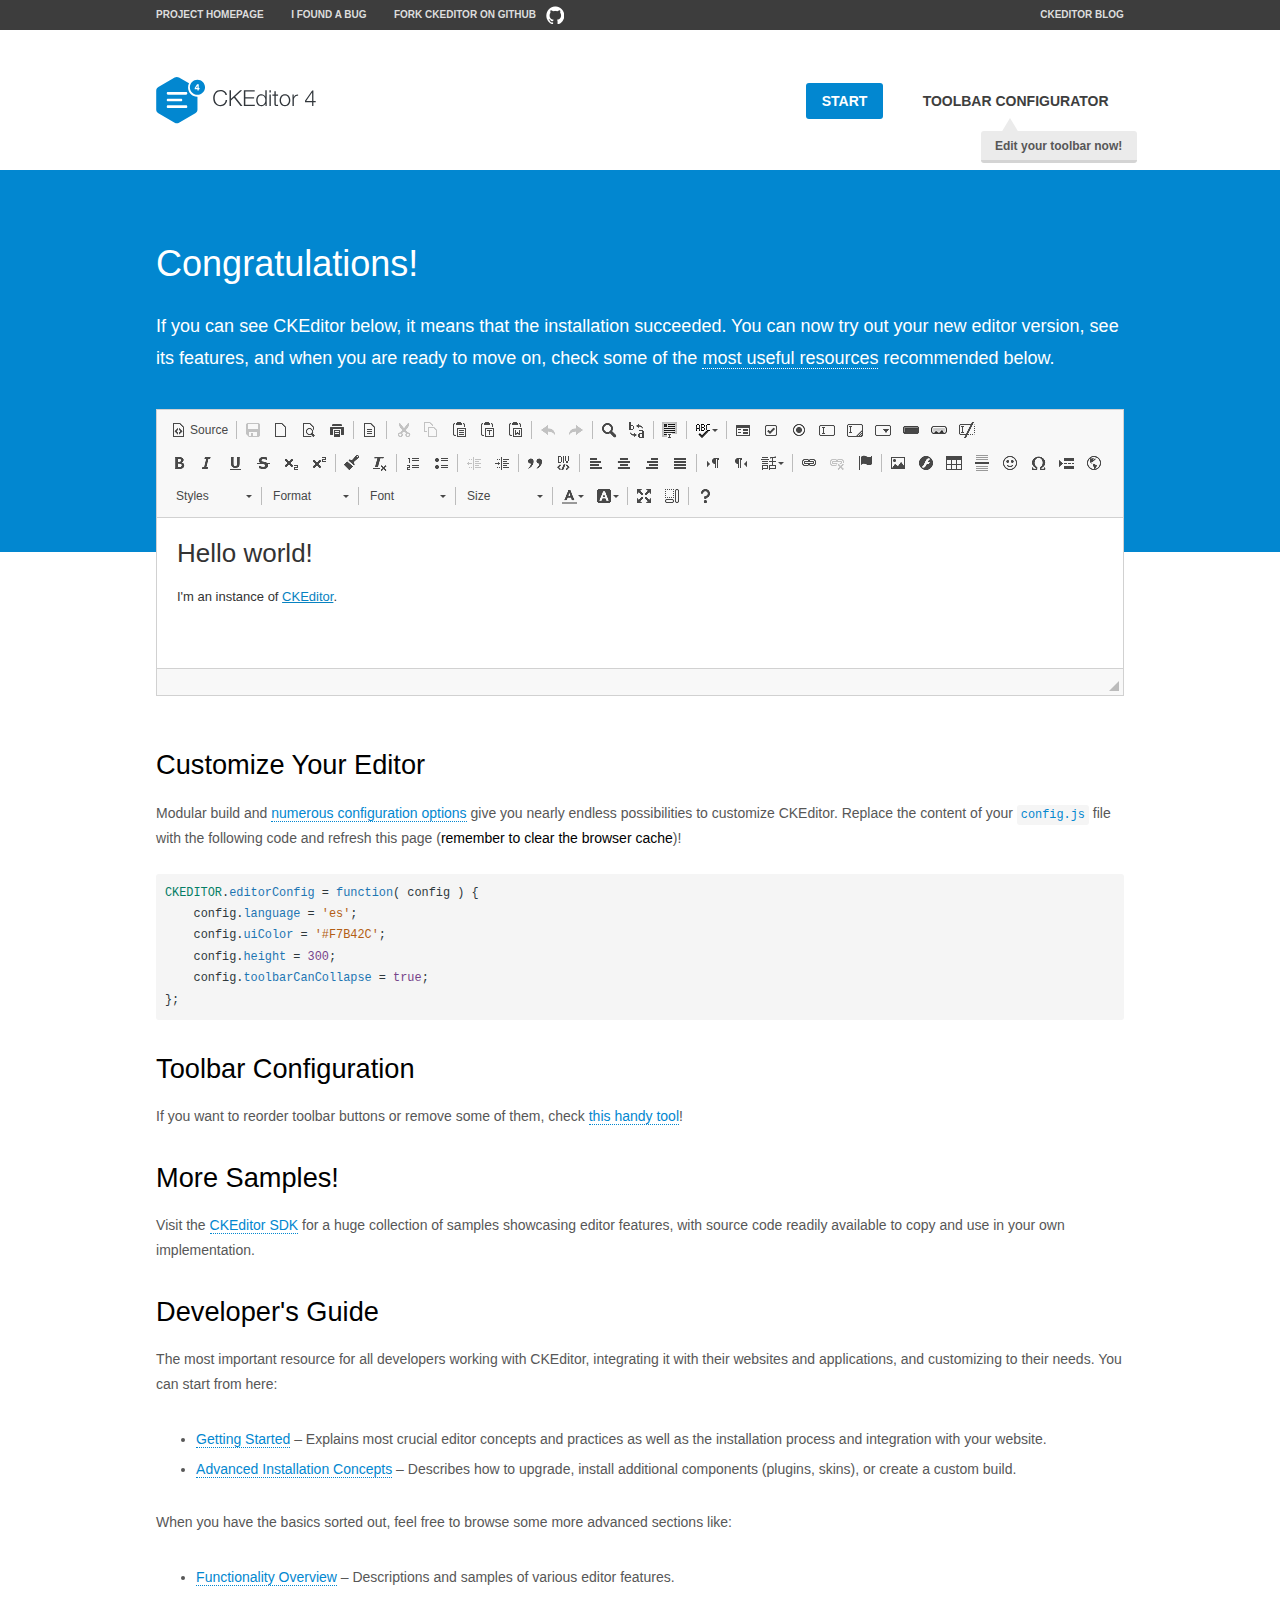
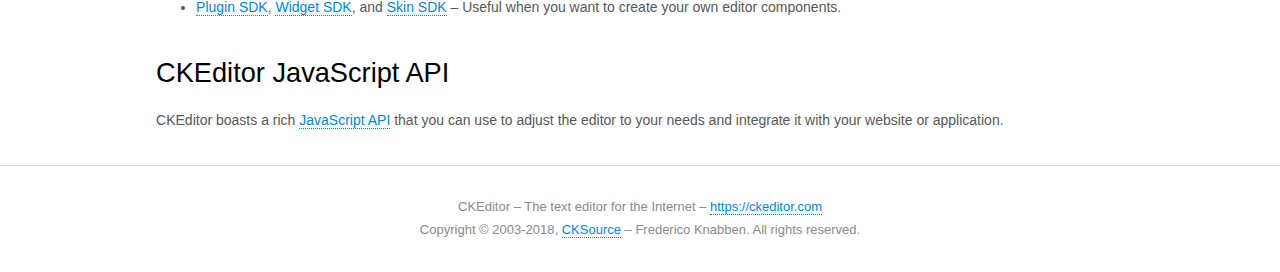
<file: laravel55/public/ckeditor/samples/index.html>
<!DOCTYPE html>
<!--
Copyright (c) 2003-2018, CKSource - Frederico Knabben. All rights reserved.
For licensing, see LICENSE.md or https://ckeditor.com/legal/ckeditor-oss-license
-->
<html>
<head>
	<meta charset="utf-8">
	<title>CKEditor Sample</title>
	<script src="../ckeditor.js"></script>
	<script src="js/sample.js"></script>
	<link rel="stylesheet" href="css/samples.css">
	<link rel="stylesheet" href="toolbarconfigurator/lib/codemirror/neo.css">
</head>
<body id="main">

<nav class="navigation-a">
	<div class="grid-container">
		<ul class="navigation-a-left grid-width-70">
			<li><a href="https://ckeditor.com/ckeditor-4/">Project Homepage</a></li>
			<li><a href="https://github.com/ckeditor/ckeditor-dev/issues">I found a bug</a></li>
			<li><a href="http://github.com/ckeditor/ckeditor-dev" class="icon-pos-right icon-navigation-a-github">Fork CKEditor on GitHub</a></li>
		</ul>
		<ul class="navigation-a-right grid-width-30">
			<li><a href="https://ckeditor.com/blog/">CKEditor Blog</a></li>
		</ul>
	</div>
</nav>

<header class="header-a">
	<div class="grid-container">
		<h1 class="header-a-logo grid-width-30">
			<a href="index.html"><img src="img/logo.svg" onerror="this.src='img/logo.png'; this.onerror=null;" alt="CKEditor Sample"></a>
		</h1>

		<nav class="navigation-b grid-width-70">
			<ul>
				<li><a href="index.html" class="button-a button-a-background">Start</a></li>
				<li><a href="toolbarconfigurator/index.html" class="button-a">Toolbar configurator <span class="balloon-a balloon-a-nw">Edit your toolbar now!</span></a></li>
			</ul>
		</nav>
	</div>
</header>

<main>
	<div class="adjoined-top">
		<div class="grid-container">
			<div class="content grid-width-100">
				<h1>Congratulations!</h1>
				<p>
					If you can see CKEditor below, it means that the installation succeeded.
					You can now try out your new editor version, see its features, and when you are ready to move on, check some of the <a href="#sample-customize">most useful resources</a> recommended below.
				</p>
			</div>
		</div>
	</div>
	<div class="adjoined-bottom">
		<div class="grid-container">
			<div class="grid-width-100">
				<div id="editor">
					<h1>Hello world!</h1>
					<p>I'm an instance of <a href="https://ckeditor.com">CKEditor</a>.</p>
				</div>
			</div>
		</div>
	</div>

	<div class="grid-container">
		<div class="content grid-width-100">
			<section id="sample-customize">
				<h2>Customize Your Editor</h2>
				<p>Modular build and <a href="https://docs.ckeditor.com/ckeditor4/docs/#!/guide/dev_configuration">numerous configuration options</a> give you nearly endless possibilities to customize CKEditor. Replace the content of your <code><a href="../config.js">config.js</a></code> file with the following code and refresh this page (<strong>remember to clear the browser cache</strong>)!</p>
		<pre class="cm-s-neo CodeMirror"><code><span style="padding-right: 0.1px;"><span class="cm-variable">CKEDITOR</span>.<span class="cm-property">editorConfig</span> <span class="cm-operator">=</span> <span class="cm-keyword">function</span>( <span class="cm-def">config</span> ) {</span>
<span style="padding-right: 0.1px;"><span class="cm-tab">	</span><span class="cm-variable-2">config</span>.<span class="cm-property">language</span> <span class="cm-operator">=</span> <span class="cm-string">'es'</span>;</span>
<span style="padding-right: 0.1px;"><span class="cm-tab">	</span><span class="cm-variable-2">config</span>.<span class="cm-property">uiColor</span> <span class="cm-operator">=</span> <span class="cm-string">'#F7B42C'</span>;</span>
<span style="padding-right: 0.1px;"><span class="cm-tab">	</span><span class="cm-variable-2">config</span>.<span class="cm-property">height</span> <span class="cm-operator">=</span> <span class="cm-number">300</span>;</span>
<span style="padding-right: 0.1px;"><span class="cm-tab">	</span><span class="cm-variable-2">config</span>.<span class="cm-property">toolbarCanCollapse</span> <span class="cm-operator">=</span> <span class="cm-atom">true</span>;</span>
<span style="padding-right: 0.1px;">};</span></code></pre>
			</section>

			<section>
				<h2>Toolbar Configuration</h2>
				<p>If you want to reorder toolbar buttons or remove some of them, check <a href="toolbarconfigurator/index.html">this handy tool</a>!</p>
			</section>

			<section>
				<h2>More Samples!</h2>
				<p>Visit the <a href="https://sdk.ckeditor.com">CKEditor SDK</a> for a huge collection of samples showcasing editor features, with source code readily available to copy and use in your own implementation.</p>
			</section>

			<section>
				<h2>Developer's Guide</h2>
				<p>The most important resource for all developers working with CKEditor, integrating it with their websites and applications, and customizing to their needs. You can start from here:</p>
				<ul>
					<li><a href="https://docs.ckeditor.com/ckeditor4/docs/#!/guide/dev_installation">Getting Started</a> &ndash; Explains most crucial editor concepts and practices as well as the installation process and integration with your website.</li>
					<li><a href="https://docs.ckeditor.com/ckeditor4/docs/#!/guide/dev_advanced_installation">Advanced Installation Concepts</a> &ndash; Describes how to upgrade, install additional components (plugins, skins), or create a custom build.</li>
				</ul>
					<p>When you have the basics sorted out, feel free to browse some more advanced sections like:</p>
				<ul>
					<li><a href="https://docs.ckeditor.com/ckeditor4/docs/#!/guide/dev_features">Functionality Overview</a> &ndash; Descriptions and samples of various editor features.</li>
					<li><a href="https://docs.ckeditor.com/ckeditor4/docs/#!/guide/plugin_sdk_intro">Plugin SDK</a>, <a href="https://docs.ckeditor.com/ckeditor4/docs/#!/guide/widget_sdk_intro">Widget SDK</a>, and <a href="https://docs.ckeditor.com/ckeditor4/docs/#!/guide/skin_sdk_intro">Skin SDK</a> &ndash; Useful when you want to create your own editor components.</li>
				</ul>
			</section>

			<section>
				<h2>CKEditor JavaScript API</h2>
				<p>CKEditor boasts a rich <a href="https://docs.ckeditor.com/ckeditor4/docs/#!/api">JavaScript API</a> that you can use to adjust the editor to your needs and integrate it with your website or application.</p>
			</section>
		</div>
	</div>
</main>

<footer class="footer-a grid-container">
	<div class="grid-container">
		<p class="grid-width-100">
			CKEditor &ndash; The text editor for the Internet &ndash; <a class="samples" href="https://ckeditor.com/">https://ckeditor.com</a>
		</p>
		<p class="grid-width-100" id="copy">
			Copyright &copy; 2003-2018, <a class="samples" href="https://cksource.com/">CKSource</a> &ndash; Frederico Knabben. All rights reserved.
		</p>
	</div>
</footer>
<script>
	initSample();
</script>

</body>
</html>
</file>
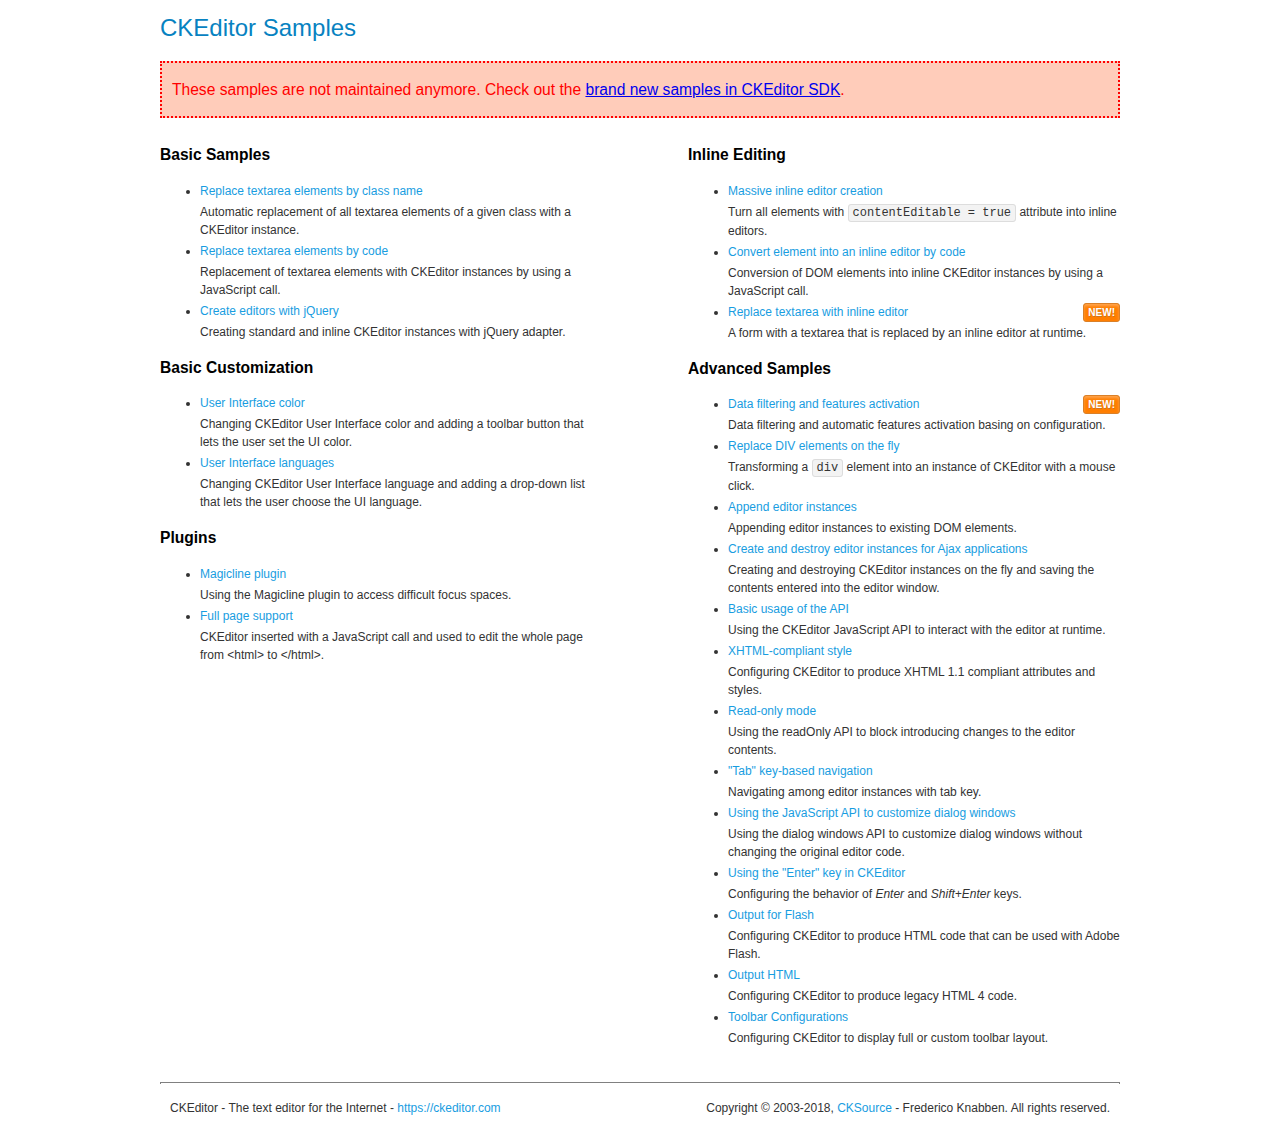
<file: laravel55/public/ckeditor/samples/old/index.html>
<!DOCTYPE html>
<!--
Copyright (c) 2003-2018, CKSource - Frederico Knabben. All rights reserved.
For licensing, see LICENSE.md or https://ckeditor.com/legal/ckeditor-oss-license
-->
<html>
<head>
	<meta charset="utf-8">
	<title>CKEditor Samples</title>
	<link rel="stylesheet" href="sample.css">
</head>
<body>
	<h1 class="samples">
		CKEditor Samples
	</h1>
	<div class="warning deprecated">
		These samples are not maintained anymore. Check out the <a href="https://sdk.ckeditor.com/">brand new samples in CKEditor SDK</a>.
	</div>
	<div class="twoColumns">
		<div class="twoColumnsLeft">
			<h2 class="samples">
				Basic Samples
			</h2>
			<dl class="samples">
				<dt><a class="samples" href="replacebyclass.html">Replace textarea elements by class name</a></dt>
				<dd>Automatic replacement of all textarea elements of a given class with a CKEditor instance.</dd>

				<dt><a class="samples" href="replacebycode.html">Replace textarea elements by code</a></dt>
				<dd>Replacement of textarea elements with CKEditor instances by using a JavaScript call.</dd>

				<dt><a class="samples" href="jquery.html">Create editors with jQuery</a></dt>
				<dd>Creating standard and inline CKEditor instances with jQuery adapter.</dd>
			</dl>

			<h2 class="samples">
				Basic Customization
			</h2>
			<dl class="samples">
				<dt><a class="samples" href="uicolor.html">User Interface color</a></dt>
				<dd>Changing CKEditor User Interface color and adding a toolbar button that lets the user set the UI color.</dd>

				<dt><a class="samples" href="uilanguages.html">User Interface languages</a></dt>
				<dd>Changing CKEditor User Interface language and adding a drop-down list that lets the user choose the UI language.</dd>
			</dl>


			<h2 class="samples">Plugins</h2>
<dl class="samples">
<dt><a class="samples" href="magicline/magicline.html">Magicline plugin</a></dt>
<dd>Using the Magicline plugin to access difficult focus spaces.</dd>

<dt><a class="samples" href="wysiwygarea/fullpage.html">Full page support</a></dt>
<dd>CKEditor inserted with a JavaScript call and used to edit the whole page from &lt;html&gt; to &lt;/html&gt;.</dd>
</dl>
		</div>
		<div class="twoColumnsRight">
			<h2 class="samples">
				Inline Editing
			</h2>
			<dl class="samples">
				<dt><a class="samples" href="inlineall.html">Massive inline editor creation</a></dt>
				<dd>Turn all elements with <code>contentEditable = true</code> attribute into inline editors.</dd>

				<dt><a class="samples" href="inlinebycode.html">Convert element into an inline editor by code</a></dt>
				<dd>Conversion of DOM elements into inline CKEditor instances by using a JavaScript call.</dd>

				<dt><a class="samples" href="inlinetextarea.html">Replace textarea with inline editor</a> <span class="new">New!</span></dt>
				<dd>A form with a textarea that is replaced by an inline editor at runtime.</dd>

				
			</dl>

			<h2 class="samples">
				Advanced Samples
			</h2>
			<dl class="samples">
				<dt><a class="samples" href="datafiltering.html">Data filtering and features activation</a> <span class="new">New!</span></dt>
				<dd>Data filtering and automatic features activation basing on configuration.</dd>

				<dt><a class="samples" href="divreplace.html">Replace DIV elements on the fly</a></dt>
				<dd>Transforming a <code>div</code> element into an instance of CKEditor with a mouse click.</dd>

				<dt><a class="samples" href="appendto.html">Append editor instances</a></dt>
				<dd>Appending editor instances to existing DOM elements.</dd>

				<dt><a class="samples" href="ajax.html">Create and destroy editor instances for Ajax applications</a></dt>
				<dd>Creating and destroying CKEditor instances on the fly and saving the contents entered into the editor window.</dd>

				<dt><a class="samples" href="api.html">Basic usage of the API</a></dt>
				<dd>Using the CKEditor JavaScript API to interact with the editor at runtime.</dd>

				<dt><a class="samples" href="xhtmlstyle.html">XHTML-compliant style</a></dt>
				<dd>Configuring CKEditor to produce XHTML 1.1 compliant attributes and styles.</dd>

				<dt><a class="samples" href="readonly.html">Read-only mode</a></dt>
				<dd>Using the readOnly API to block introducing changes to the editor contents.</dd>

				<dt><a class="samples" href="tabindex.html">"Tab" key-based navigation</a></dt>
				<dd>Navigating among editor instances with tab key.</dd>


				
<dt><a class="samples" href="dialog/dialog.html">Using the JavaScript API to customize dialog windows</a></dt>
<dd>Using the dialog windows API to customize dialog windows without changing the original editor code.</dd>

<dt><a class="samples" href="enterkey/enterkey.html">Using the &quot;Enter&quot; key in CKEditor</a></dt>
<dd>Configuring the behavior of <em>Enter</em> and <em>Shift+Enter</em> keys.</dd>

<dt><a class="samples" href="htmlwriter/outputforflash.html">Output for Flash</a></dt>
<dd>Configuring CKEditor to produce HTML code that can be used with Adobe Flash.</dd>

<dt><a class="samples" href="htmlwriter/outputhtml.html">Output HTML</a></dt>
<dd>Configuring CKEditor to produce legacy HTML 4 code.</dd>

<dt><a class="samples" href="toolbar/toolbar.html">Toolbar Configurations</a></dt>
<dd>Configuring CKEditor to display full or custom toolbar layout.</dd>

			</dl>
		</div>
	</div>
	<div id="footer">
		<hr>
		<p>
			CKEditor - The text editor for the Internet - <a class="samples" href="https://ckeditor.com/">https://ckeditor.com</a>
		</p>
		<p id="copy">
			Copyright &copy; 2003-2018, <a class="samples" href="https://cksource.com/">CKSource</a> - Frederico Knabben. All rights reserved.
		</p>
	</div>
</body>
</html>
</file>
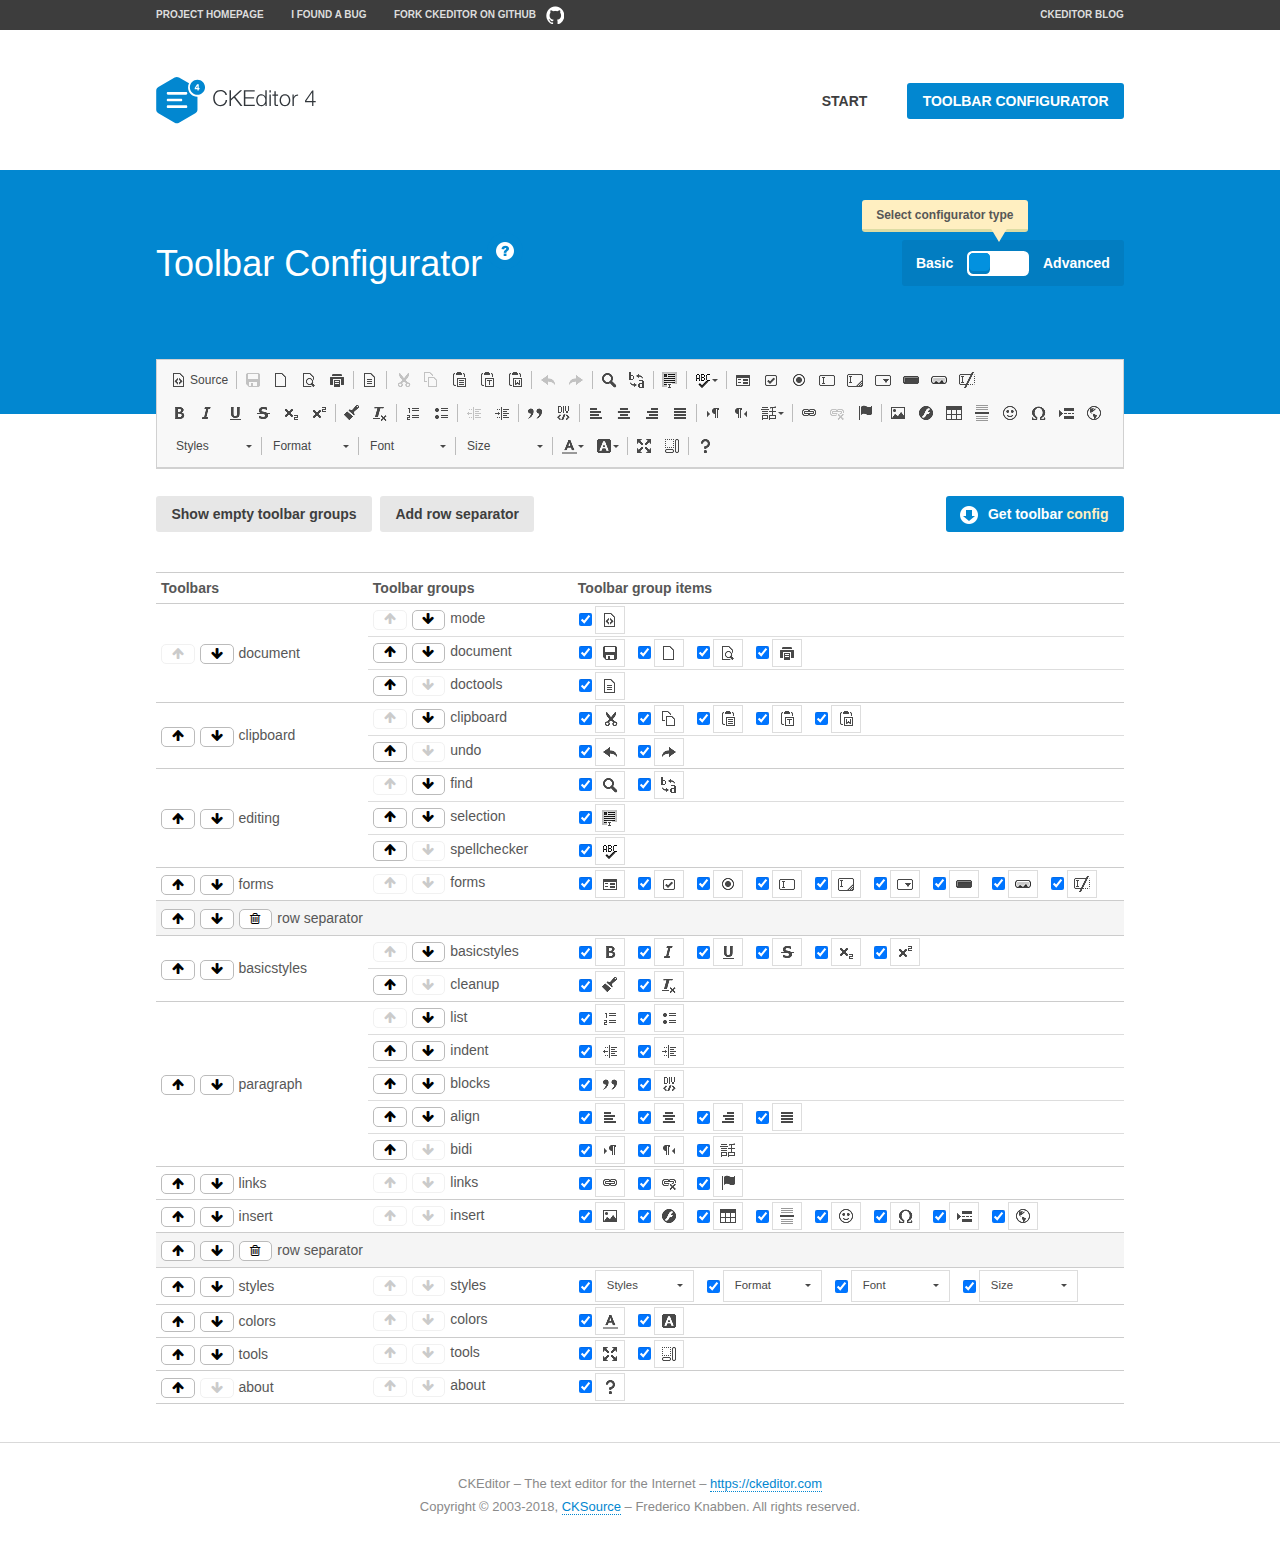
<file: laravel55/public/ckeditor/samples/toolbarconfigurator/index.html>
<!DOCTYPE html>
<!--
Copyright (c) 2003-2018, CKSource - Frederico Knabben. All rights reserved.
For licensing, see LICENSE.md or https://ckeditor.com/legal/ckeditor-oss-license
-->
<!--[if IE 8]><html class="ie8"><![endif]-->
<!--[if gt IE 8]><html><![endif]-->
<!--[if !IE]><!--><html><!--<![endif]-->
<head>
	<meta charset="utf-8">
	<title>Toolbar Configurator</title>
	<script src="../../ckeditor.js"></script>
	<script>
		if ( CKEDITOR.env.ie && CKEDITOR.env.version < 9 )
			CKEDITOR.tools.enableHtml5Elements( document );
	</script>
	<link rel="stylesheet" href="lib/codemirror/codemirror.css">
	<link rel="stylesheet" href="lib/codemirror/show-hint.css">
	<link rel="stylesheet" href="lib/codemirror/neo.css">
	<link rel="stylesheet" href="css/fontello.css">
	<link rel="stylesheet" href="../css/samples.css">
</head>
<body id="toolbar">

<nav class="navigation-a">
	<div class="grid-container">
		<ul class="navigation-a-left grid-width-70">
			<li><a href="https://ckeditor.com/ckeditor-4/">Project Homepage</a></li>
			<li><a href="https://github.com/ckeditor/ckeditor-dev/issues">I found a bug</a></li>
			<li><a href="http://github.com/ckeditor/ckeditor-dev" class="icon-pos-right icon-navigation-a-github">Fork CKEditor on GitHub</a></li>
		</ul>
		<ul class="navigation-a-right grid-width-30">
			<li><a href="https://ckeditor.com/blog/">CKEditor Blog</a></li>
		</ul>
	</div>
</nav>

<header class="header-a">
	<div class="grid-container">
		<h1 class="header-a-logo grid-width-30">
			<a href="../index.html"><img src="../img/logo.svg" onerror="this.src='../img/logo.png'; this.onerror=null;" alt="CKEditor Logo"></a>
		</h1>
		<nav class="navigation-b grid-width-70">
			<ul>
				<li><a href="../index.html"  class="button-a">Start</a></li>
				<li><a href="index.html"  class="button-a button-a-background">Toolbar configurator</a></li>
			</ul>
		</nav>
	</div>
</header>

<main>
	<div class="adjoined-top">
		<div class="grid-container">
			<div class="content grid-width-100">
				<div class="grid-container-nested">
					<h1 class="grid-width-60">
						Toolbar Configurator
						<a href="#help-content" type="button" title="Configurator help" id="help" class="button-a button-a-background button-a-no-text icon-pos-left icon-question-mark">Help</a>
					</h1>

					<div class="grid-width-40 grid-switch-magic">
						<div class="switch">
							<span class="balloon-a balloon-a-se">Select configurator type</span>
							<input type="radio" name="radio" data-num="1" id="radio-basic" />
							<input type="radio" name="radio" data-num="2" id="radio-advanced" />
							<label data-for="1" for="radio-basic">Basic</label>
							<span class="switch-inner">
								<span class="handler"></span>
							</span>
							<label data-for="2" for="radio-advanced">Advanced</label>
						</div>
					</div>
				</div>
			</div>
		</div>
	</div>
	<div class="adjoined-bottom">
		<div class="grid-container">
			<div class="grid-width-100">
				<div class="editors-container">
					<div id="editor-basic"></div>
					<div id="editor-advanced"></div>
				</div>
			</div>
		</div>
	</div>

	<div class="grid-container configurator">
		<div class="content grid-width-100">
			<div class="configurator">
				<div>
					<div id="toolbarModifierWrapper"></div>
				</div>
			</div>
		</div>
	</div>

	<div id="help-content">
		<div class="grid-container">
			<div class="grid-width-100">
				<h2>What Am I Doing Here?</h2>

				<div class="grid-container grid-container-nested">
					<div class="basic">
						<div class="grid-width-50">
							<p>Arrange <a href="https://docs.ckeditor.com/ckeditor4/docs/#!/api/CKEDITOR.config-cfg-toolbarGroups">toolbar groups</a>, toggle <a href="https://docs.ckeditor.com/ckeditor4/docs/#!/api/CKEDITOR.config-cfg-removeButtons">button visibility</a> according to your needs and get your toolbar configuration.</p>
							<p>You can replace the content of the <a href="../../config.js"><code>config.js</code></a> file with the generated configuration. If you already set some configuration options you will need to merge both configurations.</p>
						</div>
						<div class="grid-width-50">
							<p>Read more about different ways of <a href="https://docs.ckeditor.com/ckeditor4/docs/#!/guide/dev_configuration">setting configuration</a> and do not forget about <strong>clearing browser cache</strong>.</p>
							<p>Arranging toolbar groups is the recommended way of configuring the toolbar, but if you need more freedom you can use the <a href="#advanced">advanced configurator</a>.</p>
						</div>
					</div>
					<div class="advanced" style="display: none;">
						<div class="grid-width-50">
							<p>With this code editor you can edit your <a href="https://docs.ckeditor.com/ckeditor4/docs/#!/api/CKEDITOR.config-cfg-toolbar">toolbar configuration</a> live.</p>
							<p>You can replace the content of the <a href="../../config.js"><code>config.js</code></a> file with the generated configuration. If you already set some configuration options you will need to merge both configurations.</p>
						</div>
						<div class="grid-width-50">
							<p>Read more about different ways of <a href="https://docs.ckeditor.com/ckeditor4/docs/#!/guide/dev_configuration">setting configuration</a> and do not forget about <strong>clearing browser cache</strong>.</p>
						</div>
					</div>
				</div>

				<p class="grid-container grid-container-nested">
					<button type="button" class="help-content-close grid-width-100 button-a button-a-background">Got it. Let's play!</button>
				</p>
			</div>
		</div>
	</div>
</main>

<footer class="footer-a grid-container">
	<p class="grid-width-100">
		CKEditor &ndash; The text editor for the Internet &ndash; <a class="samples" href="https://ckeditor.com/">https://ckeditor.com</a>
	</p>
	<p class="grid-width-100" id="copy">
		Copyright &copy; 2003-2018, <a class="samples" href="https://cksource.com/">CKSource</a> &ndash; Frederico Knabben. All rights reserved.
	</p>
</footer>

<script src="lib/codemirror/codemirror.js"></script>
<script src="lib/codemirror/javascript.js"></script>
<script src="lib/codemirror/show-hint.js"></script>

<script src="js/fulltoolbareditor.js"></script>
<script src="js/abstracttoolbarmodifier.js"></script>
<script src="js/toolbarmodifier.js"></script>
<script src="js/toolbartextmodifier.js"></script>
<script src="../js/sf.js"></script>

<script>
	( function() {
		'use strict';

		var mode = ( window.location.hash.substr( 1 ) === 'advanced' ) ? 'advanced' : 'basic',
			configuratorSection = CKEDITOR.document.findOne( 'main > .grid-container.configurator' ),
			basicInstruction = CKEDITOR.document.findOne( '#help-content .basic' ),
			advancedInstruction = CKEDITOR.document.findOne( '#help-content .advanced' ),

			// Configurator mode switcher.
			modeSwitchBasic = CKEDITOR.document.getById( 'radio-basic' ),
			modeSwitchAdvanced = CKEDITOR.document.getById( 'radio-advanced' );

		// Initial setup
		function updateSwitcher() {
			if ( mode === 'advanced' ) {
				modeSwitchAdvanced.$.checked = true;
			} else {
				modeSwitchBasic.$.checked = true;
			}
		}

		updateSwitcher();

		CKEDITOR.document.getWindow().on( 'hashchange', function( e ) {
			var hash = window.location.hash.substr( 1 );
			if ( !( hash === 'advanced' || hash === 'basic' ) ) {
				return;
			}
			mode = hash;
			onToolbarsDone( mode );
		} );

		CKEDITOR.document.getWindow().on( 'resize', function() {
			updateToolbar( ( mode === 'basic' ? toolbarModifier : toolbarTextModifier )[ 'editorInstance' ] );
		} );

		function onRefresh( modifier ) {
			modifier = modifier || this;

			if ( mode === 'basic' && modifier instanceof ToolbarConfigurator.ToolbarTextModifier ) {
				return;
			}

			// CodeMirror container becomes visible, so we need to refresh and to avoid rendering problems.
			if ( mode === 'advanced' && modifier instanceof ToolbarConfigurator.ToolbarTextModifier ) {
				modifier.codeContainer.refresh();
			}

			updateToolbar( modifier.editorInstance );
		}

		function updateToolbar( editor ) {
			var editorContainer = editor.container;

			// Not always editor is loaded.
			if ( !editorContainer ) {
				return;
			}

			var displayStyle = editorContainer.getStyle( 'display' );

			editorContainer.setStyle( 'display', 'block' );

			var newHeight = editorContainer.getSize( 'height' );

			var newMarginTop = parseInt( editorContainer.getComputedStyle( 'margin-top' ), 10 );
			newMarginTop = ( isNaN( newMarginTop ) ? 0 : Number( newMarginTop ) );

			var newMarginBottom = parseInt( editorContainer.getComputedStyle( 'margin-bottom' ), 10 );
			newMarginBottom = ( isNaN( newMarginBottom ) ? 0 : Number( newMarginBottom ) );

			var result = newHeight + newMarginTop + newMarginBottom;

			editorContainer.setStyle( 'display', displayStyle );

			editor.container.getAscendant( 'div' ).setStyle( 'height', result + 'px' );
		}

		var toolbarModifier = new ToolbarConfigurator.ToolbarModifier( 'editor-basic' );

		var done = 0;
		toolbarModifier.init( onToolbarInit );
		toolbarModifier.onRefresh = onRefresh;

		CKEDITOR.document.getById( 'toolbarModifierWrapper' ).append( toolbarModifier.mainContainer );

		var toolbarTextModifier = new ToolbarConfigurator.ToolbarTextModifier( 'editor-advanced' );
		toolbarTextModifier.init( onToolbarInit );
		toolbarTextModifier.onRefresh = onRefresh;

		function onToolbarInit() {
			if ( ++done === 2 ) {
				onToolbarsDone();

				positionSticky.watch( CKEDITOR.document.findOne( '.toolbar' ), function() {
					return mode === 'advanced';
				} );
			}
		}

		function onToolbarsDone() {
			if ( mode === 'basic' ) {
				toggleModeBasic( false );
			} else {
				toggleModeAdvanced( false );
			}

			updateSwitcher();

			setTimeout( function() {
				CKEDITOR.document.findOne( '.editors-container' ).addClass( 'active' );
				CKEDITOR.document.findOne( '#toolbarModifierWrapper' ).addClass( 'active' );
			}, 200 );
		}

		CKEDITOR.document.getById( 'toolbarModifierWrapper' ).append( toolbarTextModifier.mainContainer );

		function toogleModeSwitch( onElement, offElement, onModifier, offModifier ) {
			onElement.addClass( 'fancy-button-active' );
			offElement.removeClass( 'fancy-button-active' );

			onModifier.showUI();
			offModifier.hideUI();
		}

		function toggleModeBasic( callOnRefresh ) {
			callOnRefresh = ( callOnRefresh !== false );
			mode = 'basic';
			window.location.hash = '#basic';
			toogleModeSwitch( modeSwitchBasic, modeSwitchAdvanced, toolbarModifier, toolbarTextModifier );

			configuratorSection.removeClass( 'freed-width' );
			basicInstruction.show();
			advancedInstruction.hide();

			callOnRefresh && onRefresh( toolbarModifier );
		}

		function toggleModeAdvanced( callOnRefresh ) {
			callOnRefresh = ( callOnRefresh !== false );
			mode = 'advanced';
			window.location.hash = '#advanced';
			toogleModeSwitch( modeSwitchAdvanced, modeSwitchBasic, toolbarTextModifier, toolbarModifier );

			configuratorSection.addClass( 'freed-width' );
			advancedInstruction.show();
			basicInstruction.hide();

			callOnRefresh && onRefresh( toolbarTextModifier );
		}

		modeSwitchBasic.on( 'click', toggleModeBasic );
		modeSwitchAdvanced.on( 'click', toggleModeAdvanced );

		//
		// Position:sticky for the toolbar.
		//

		// Will make elements behave like they were styled with position:sticky.
		var positionSticky = {
			// Store object: {
			// 		element: CKEDITOR.dom.element, // Element which will float.
			// 		placeholder: CKEDITOR.dom.element, // Placeholder which is place to prevent page bounce.
			// 		isFixed: boolean // Whether element float now.
			// }
			watched: [],

			active: [],

			staticContainer: null,

			init: function() {
				var element = CKEDITOR.dom.element.createFromHtml(
					'<div class="staticContainer">' +
						'<div class="grid-container" >' +
							'<div class="grid-width-100">' +
								'<div class="inner"></div>' +
							'</div>' +
						'</div>' +
					'</div>' );

				this.staticContainer = element.findOne( '.inner' );

				CKEDITOR.document.getBody().append( element );
			},

			watch: function( element, preventFunc ) {
				this.watched.push( {
					element: element,
					placeholder: new CKEDITOR.dom.element( 'div' ),
					isFixed: false,
					preventFunc: preventFunc
				} );
			},

			checkAll: function() {
				for ( var i = 0; i < this.watched.length; i++ ) {
					this.check( this.watched[ i ] );
				}
			},

			check: function( element ) {
				var isFixed = element.isFixed;
				var shouldBeFixed = this.shouldBeFixed( element );

				// Nothing to be done.
				if ( isFixed === shouldBeFixed ) {
					return;
				}

				var placeholder = element.placeholder;

				if ( isFixed ) {
					// Unfixing.

					element.element.insertBefore( placeholder );
					placeholder.remove();

					element.element.removeStyle( 'margin' );

					this.active.splice( CKEDITOR.tools.indexOf( this.active, element ), 1 );

				} else {
					// Fixing.
					placeholder.setStyle( 'width', element.element.getSize( 'width' ) + 'px' );
					placeholder.setStyle( 'height', element.element.getSize( 'height' ) + 'px' );
					placeholder.setStyle( 'margin-bottom', element.element.getComputedStyle( 'margin-bottom' ) );
					placeholder.setStyle( 'display', element.element.getComputedStyle( 'display' ) );
					placeholder.insertAfter( element.element );

					this.staticContainer.append( element.element );

					this.active.push( element );
				}

				element.isFixed = !element.isFixed;
			},

			shouldBeFixed: function( element ) {
				if ( element.preventFunc && element.preventFunc() ) {
					return false;
				}

				// If element is already fixed we are checking it's placeholder.
				var related = ( element.isFixed ? element.placeholder : element.element ),
					clientRect = related.$.getBoundingClientRect(),
					staticHeight = this.staticContainer.getSize('height' ),
					elemHeight = element.element.getSize( 'height' );

				if ( element.isFixed ) {
					return ( clientRect.top + elemHeight < staticHeight );
				} else {
					return ( clientRect.top < staticHeight );
				}
			}
		};

		positionSticky.init();

		CKEDITOR.document.getWindow().on( 'scroll',
			new CKEDITOR.tools.eventsBuffer( 100, positionSticky.checkAll, positionSticky ).input
		);

		// Make the toolbar sticky.
		positionSticky.watch( CKEDITOR.document.findOne( '.editors-container' ) );

		// Help button and help-content.
		( function() {
			var helpButton = CKEDITOR.document.getById( 'help' ),
				helpContent = CKEDITOR.document.getById( 'help-content' );

			// Don't show help button on IE8 because it's unsupported by Pico Modal.
			if ( CKEDITOR.env.ie && CKEDITOR.env.version == 8 ) {
				helpButton.hide();
			} else {
				// Display help modal when the button is clicked.
				helpButton.on( 'click', function( evt ) {
					SF.modal( {
						// Clone modal content from DOM.
						content: helpContent.getHtml(),

						afterCreate: function( modal ) {
							// Enable modal content button to close the modal.
							new CKEDITOR.dom.element( modal.modalElem() ).findOne( '.help-content-close' ).once( 'click', modal.close );
						}
					} ).show();
				} );
			}
		} )();
	} )();
</script>
</body>
</html>
</file>
<file: laravel55/public/ckeditor/samples/css/samples.css>
/**
 * @license Copyright (c) 2003-2018, CKSource - Frederico Knabben. All rights reserved.
 * For licensing, see LICENSE.md or https://ckeditor.com/legal/ckeditor-oss-license
 */
@media (max-width: 900px) {
  .global-is-mobile-hidden {
    display: none !important;
  }
}
article,
aside,
details,
figcaption,
figure,
footer,
header,
hgroup,
main,
menu,
nav,
section {
  display: block;
}
body,
html {
  margin: 0;
  padding: 0;
  font: 16px / 1.8 Arial, 'Helvetica Neue', Helvetica, sans-serif;
  font-weight: 300;
  color: #575757;
}
.grid-width-10 {
  width: 10%;
}
.grid-width-20 {
  width: 20%;
}
.grid-width-30 {
  width: 30%;
}
.grid-width-40 {
  width: 40%;
}
.grid-width-50 {
  width: 50%;
}
.grid-width-60 {
  width: 60%;
}
.grid-width-70 {
  width: 70%;
}
.grid-width-80 {
  width: 80%;
}
.grid-width-90 {
  width: 90%;
}
.grid-width-100 {
  width: 100%;
}
@media (max-width: 900px) {
  .grid-width-10,
  .grid-width-20,
  .grid-width-30,
  .grid-width-40,
  .grid-width-50,
  .grid-width-60,
  .grid-width-70,
  .grid-width-80,
  .grid-width-90,
  .grid-width-100 {
    width: 100%;
  }
}
*[class*="grid-width"] {
  -webkit-box-sizing: border-box;
  -moz-box-sizing: border-box;
  box-sizing: border-box;
  padding-left: 4%;
  padding-right: 4%;
  float: left;
}
*[class*="grid-width"]:after,
.grid-container:after,
*[class*="grid-width"]:before,
.grid-container:before {
  content: '';
  display: block;
  overflow: hidden;
  visibility: hidden;
  font-size: 0;
  line-height: 0;
  width: 0;
  height: 0;
}
*[class*="grid-width"]:after,
.grid-container:after {
  clear: both;
}
.grid-container {
  -webkit-box-sizing: border-box;
  -moz-box-sizing: border-box;
  box-sizing: border-box;
  margin-left: auto;
  margin-right: auto;
}
.grid-container-nested *[class*="grid-width"]:first-child {
  padding-left: 0;
}
.grid-container-nested *[class*="grid-width"]:last-child {
  padding-right: 0;
}
@media (max-width: 900px) {
  .grid-container-nested *[class*="grid-width"]:first-child {
    padding-left: 4%;
  }
  .grid-container-nested *[class*="grid-width"]:last-child {
    padding-right: 4%;
  }
}
.header-a {
  min-height: 140px;
  overflow: hidden;
}
.header-a .header-a-logo {
  margin: 40px 0 0;
}
@media (max-width: 900px) {
  .header-a .header-a-logo {
    text-align: center;
  }
}
.header-a .header-a-logo img {
  border: transparent;
}
.navigation-a {
  height: 30px;
  background: #3D3D3D;
  position: absolute;
  left: 0;
  right: 0;
  top: 0;
  padding: 0;
  overflow: hidden;
}
@media (max-width: 900px) {
  .navigation-a {
    text-align: center;
  }
}
.navigation-a ul {
  list-style: none;
  margin: 0;
  overflow: hidden;
}
.navigation-a ul li,
.navigation-a ul li a {
  display: inline-block;
}
@media (max-width: 900px) {
  .navigation-a ul {
    width: auto;
    text-overflow: ellipsis;
    white-space: nowrap;
    display: inline-block;
    float: none;
  }
  .navigation-a ul:before,
  .navigation-a ul:after {
    display: none;
  }
}
.navigation-a ul.navigation-a-left {
  text-align: left;
}
@media (max-width: 900px) {
  .navigation-a ul.navigation-a-left {
    padding-right: 0;
  }
}
.navigation-a ul.navigation-a-right {
  text-align: right;
}
@media (max-width: 900px) {
  .navigation-a ul.navigation-a-right {
    padding-left: 23px;
  }
}
.navigation-a ul li + li {
  margin-left: 23px;
}
.navigation-a ul li a {
  font-size: 10px;
  font-size: 0.625rem;
  line-height: 18px;
  line-height: 1.13rem;
  line-height: 30px;
  float: left;
  color: #ddd;
  font-weight: bold;
  text-decoration: none;
  text-transform: uppercase;
}
.navigation-a ul li a:hover {
  cursor: pointer;
  color: #fff;
}
.icon-navigation-a-github:before,
.icon-navigation-a-github:after {
  background-image: url("[data-uri]");
}
.navigation-b {
  text-align: right;
  margin: 52px 0 0;
  overflow: visible;
}
@media (max-width: 900px) {
  .navigation-b {
    text-align: center;
    margin-top: 20px;
    padding: 0;
  }
}
.navigation-b ul {
  padding: 0;
  list-style: none;
  margin: 0;
  overflow: visible;
}
.navigation-b ul li,
.navigation-b ul li a {
  display: inline-block;
}
@media (max-width: 900px) {
  .navigation-b ul {
    display: table;
    width: 100%;
    padding-bottom: 1.5em;
  }
}
@media (max-width: 900px) {
  .navigation-b ul li {
    display: table-row;
  }
}
.navigation-b ul li + li {
  margin-left: 20px;
}
@media (max-width: 900px) {
  .navigation-b ul li + li {
    margin-left: 0;
  }
}
.navigation-b ul li a {
  -webkit-box-sizing: border-box;
  -moz-box-sizing: border-box;
  box-sizing: border-box;
  text-transform: uppercase;
  text-decoration: none;
  outline: none;
}
@media (max-width: 900px) {
  .navigation-b ul li a {
    width: 100%;
    -webkit-border-radius: 0;
    -webkit-background-clip: padding-box;
    -moz-border-radius: 0;
    -moz-background-clip: padding;
    border-radius: 0;
    background-clip: padding-box;
  }
}
.footer-a {
  font-size: 13px;
  font-size: 0.8125rem;
  line-height: 23.4px;
  line-height: 1.46rem;
  padding-top: 2.25em;
  padding-bottom: 2.25em;
  overflow: hidden;
  color: #8a8a8a;
}
.footer-a a {
  color: #0287D0;
  text-decoration: none;
  border-bottom: 1px dotted #0287D0;
}
.footer-a a:hover {
  color: #0277b7;
}
.footer-a p {
  margin: 0;
  display: inline-block;
  text-align: center;
}
.content {
  font-size: 14px;
  font-size: 0.875rem;
  line-height: 25.2px;
  line-height: 1.57rem;
  overflow: hidden;
  padding-top: 1.5em;
  padding-bottom: 1.5em;
}
.content p {
  margin: 0.75em 0;
}
.content ul,
.content ol,
.content pre,
.content blockquote,
.content textarea:not([class^="cke"]),
.content .cke {
  margin: 1.875em 0;
}
.content code,
.content kbd {
  -webkit-border-radius: 3px;
  -webkit-background-clip: padding-box;
  -moz-border-radius: 3px;
  -moz-background-clip: padding;
  border-radius: 3px;
  background-clip: padding-box;
  padding: 3px 4px;
}
.content pre,
.content code,
.content kbd,
.content blockquote {
  background: #f5f5f5;
}
.content blockquote,
.content pre {
  background: none;
  border-left: 4px solid #0287D0;
  padding: 1.5em 2.25em;
}
.content p a,
.content ul a,
.content ol a,
.content blockquote a,
.content h1 a,
.content h2 a,
.content h3 a,
.content h4 a,
.content h5 a {
  color: #0287D0;
  text-decoration: none;
  border-bottom: 1px dotted #0287D0;
}
.content p a:hover,
.content ul a:hover,
.content ol a:hover,
.content blockquote a:hover,
.content h1 a:hover,
.content h2 a:hover,
.content h3 a:hover,
.content h4 a:hover,
.content h5 a:hover {
  color: #0277b7;
}
.content h1,
.content h2,
.content h3,
.content h4,
.content h5 {
  color: #000;
  font-weight: 100;
}
.content h1 code,
.content h2 code,
.content h3 code,
.content h4 code,
.content h5 code,
.content h1 kbd,
.content h2 kbd,
.content h3 kbd,
.content h4 kbd,
.content h5 kbd {
  font-size: inherit;
}
.content h1 a.content-heading-anchor,
.content h2 a.content-heading-anchor,
.content h3 a.content-heading-anchor,
.content h4 a.content-heading-anchor,
.content h5 a.content-heading-anchor {
  font-weight: 100;
  vertical-align: middle;
  opacity: 0;
  border: 0;
}
.content h1:hover a.content-heading-anchor,
.content h2:hover a.content-heading-anchor,
.content h3:hover a.content-heading-anchor,
.content h4:hover a.content-heading-anchor,
.content h5:hover a.content-heading-anchor {
  opacity: 1;
}
.content h1:target a,
.content h2:target a,
.content h3:target a,
.content h4:target a,
.content h5:target a {
  -webkit-animation: targetLinkOpacity 0.5s linear alternate;
  -moz-animation: targetLinkOpacity 0.5s linear alternate;
  -o-animation: targetLinkOpacity 0.5s linear alternate;
  animation: targetLinkOpacity 0.5s linear alternate;
  opacity: 1;
}
.content input,
.content select,
.content textarea:not([class^="cke"]) {
  -webkit-border-radius: 3px;
  -webkit-background-clip: padding-box;
  -moz-border-radius: 3px;
  -moz-background-clip: padding;
  border-radius: 3px;
  background-clip: padding-box;
  -webkit-box-shadow: inset 0 1px 1px rgba(0, 0, 0, 0.08);
  -moz-box-shadow: inset 0 1px 1px rgba(0, 0, 0, 0.08);
  box-shadow: inset 0 1px 1px rgba(0, 0, 0, 0.08);
  font: inherit;
  color: inherit;
  border: 1px solid #D9D9D9;
  padding: .2em .5em;
}
.content input:focus,
.content select:focus,
.content textarea:not([class^="cke"]):focus {
  border-color: #66afe9;
  outline: 0;
  -webkit-box-shadow: inset 0 1px 1px rgba(0, 0, 0, 0.08), 0 0 8px #93c6ef;
  -moz-box-shadow: inset 0 1px 1px rgba(0, 0, 0, 0.08), 0 0 8px #93c6ef;
  box-shadow: inset 0 1px 1px rgba(0, 0, 0, 0.08), 0 0 8px #93c6ef;
}
.content abbr {
  border-bottom: 1px dotted #666;
  cursor: pointer;
}
.content blockquote {
  font-style: italic;
  font-family: Georgia, Times, "Times New Roman", serif;
  font-size: 16px;
  font-size: 1rem;
  line-height: 28.8px;
  line-height: 1.8rem;
}
.content em {
  font-style: italic;
}
.content h1 {
  font-size: 36px;
  font-size: 2.25rem;
  line-height: 64.8px;
  line-height: 4.05rem;
  margin: 1.125em 0 0;
}
.content h2 {
  font-size: 27.2px;
  font-size: 1.7rem;
  line-height: 48.96px;
  line-height: 3.06rem;
  margin: 0.9em 0 0;
}
.content h3 {
  font-size: 24px;
  font-size: 1.5rem;
  line-height: 43.2px;
  line-height: 2.7rem;
  font-weight: 500;
  margin: 0.75em 0 0;
}
.content h4 {
  font-size: 19.2px;
  font-size: 1.2rem;
  line-height: 34.56px;
  line-height: 2.16rem;
  font-weight: 500;
  margin: 0.75em 0 0;
}
.content h5 {
  font-size: 17.6px;
  font-size: 1.1rem;
  line-height: 31.68px;
  line-height: 1.98rem;
  font-weight: 500;
  margin: 0.75em 0 0;
}
.content hr {
  border: 0;
  border-top: 4px solid #D9D9D9;
  margin: 1.5em 0;
}
.content input[type="text"] {
  height: 1.8em;
  line-height: 1.8em;
}
.content input[type="button"] {
  -webkit-appearance: button;
  -moz-appearance: button;
  appearance: button;
}
.content kbd {
  font-size: 12px;
  font-size: 0.75rem;
  line-height: 21.6px;
  line-height: 1.35rem;
  font-family: Arial, 'Helvetica Neue', Helvetica, sans-serif;
  padding: 2px 6px;
  -webkit-box-shadow: 0 0 4px #fff inset, 0 2px 0 #D9D9D9;
  -moz-box-shadow: 0 0 4px #fff inset, 0 2px 0 #D9D9D9;
  box-shadow: 0 0 4px #fff inset, 0 2px 0 #D9D9D9;
}
.content p img {
  vertical-align: middle;
}
.content p pre {
  padding: 1.5em;
}
.content pre {
  padding: 0;
  border: 0;
  tab-size: 4;
  -o-tab-size: 4;
  -moz-tab-size: 4;
}
.content pre,
.content code {
  font-size: 11.89px;
  font-size: 0.743rem;
  line-height: 21.4px;
  line-height: 1.34rem;
  font-family: Consolas, Menlo, Monaco, Lucida Console, Liberation Mono, DejaVu Sans Mono, Bitstream Vera Sans Mono, Courier New, monospace, serif;
}
.content pre a,
.content code a {
  border: 0;
}
.content pre code {
  padding: 0.75em;
  display: block;
}
.content strong {
  color: #000;
}
.content ul ul,
.content ol ul,
.content ul ol,
.content ol ol {
  margin: 0.75em 0;
}
.content ul li,
.content ol li {
  font-size: 14px;
  font-size: 0.875rem;
  line-height: 30.24px;
  line-height: 1.89rem;
}
.content textarea:not([class^="cke"]) {
  width: 100%;
}
.content div.todo {
  border: 2px dotted #444;
  padding: 10px;
  margin: 60px 0 10px 0;
  /* Remove me some day */
}
.content div.todo:before {
  content: "TODO";
  font-weight: bold;
}
body a.button-a,
body button.button-a,
body input.button-a {
  -webkit-border-radius: 3px;
  -webkit-background-clip: padding-box;
  -moz-border-radius: 3px;
  -moz-background-clip: padding;
  border-radius: 3px;
  background-clip: padding-box;
  font-size: 14px;
  font-size: 0.875rem;
  line-height: 25.2px;
  line-height: 1.57rem;
  height: 36px;
  line-height: 36px;
  padding: 0 1.1em;
  font-weight: 700;
  color: #3e3e3e;
  white-space: nowrap;
  text-decoration: none;
  display: inline-block;
  cursor: pointer;
  border: 0;
  vertical-align: middle;
  margin: 1px 0;
  background: transparent;
}
body a.button-a.icon-pos-left,
body button.button-a.icon-pos-left,
body input.button-a.icon-pos-left {
  padding-left: .8em;
}
body a.button-a.icon-pos-right,
body button.button-a.icon-pos-right,
body input.button-a.icon-pos-right {
  padding-right: .8em;
}
body a.button-a.button-a-no-text,
body button.button-a.button-a-no-text,
body input.button-a.button-a-no-text {
  -webkit-border-radius: 100px;
  -webkit-background-clip: padding-box;
  -moz-border-radius: 100px;
  -moz-background-clip: padding;
  border-radius: 100px;
  background-clip: padding-box;
  width: 36px;
  padding: 0;
  text-indent: -999px;
  overflow: hidden;
  position: relative;
  text-align: center;
}
body a.button-a.button-a-no-text:before,
body button.button-a.button-a-no-text:before,
body input.button-a.button-a-no-text:before {
  position: absolute;
  left: 50%;
  top: 50%;
  margin: -9px 0 0 -9px;
}
@media (max-width: 900px) {
  body a.button-a.button-a-mobile-collapsed,
  body button.button-a.button-a-mobile-collapsed,
  body input.button-a.button-a-mobile-collapsed {
    -webkit-border-radius: 100px;
    -webkit-background-clip: padding-box;
    -moz-border-radius: 100px;
    -moz-background-clip: padding;
    border-radius: 100px;
    background-clip: padding-box;
    width: 36px;
    padding: 0;
    text-indent: -999px;
    overflow: hidden;
    position: relative;
    text-align: center;
  }
  body a.button-a.button-a-mobile-collapsed:before,
  body button.button-a.button-a-mobile-collapsed:before,
  body input.button-a.button-a-mobile-collapsed:before {
    position: absolute;
    left: 50%;
    top: 50%;
    margin: -9px 0 0 -9px;
  }
  body a.button-a.button-a-mobile-collapsed:before,
  body button.button-a.button-a-mobile-collapsed:before,
  body input.button-a.button-a-mobile-collapsed:before {
    position: absolute;
    left: 50%;
    top: 50%;
    margin: -9px 0 0 -9px;
  }
}
body a.button-a:active,
body button.button-a:active,
body input.button-a:active,
body a.button-a:hover,
body button.button-a:hover,
body input.button-a:hover {
  color: #fff;
  background: #0277b7;
}
body a.button-a:focus,
body button.button-a:focus,
body input.button-a:focus {
  border-color: #66afe9;
  outline: 0;
  -webkit-box-shadow: inset 0 1px 1px rgba(0, 0, 0, 0.075), 0 0 8px #93c6ef;
  -moz-box-shadow: inset 0 1px 1px rgba(0, 0, 0, 0.075), 0 0 8px #93c6ef;
  box-shadow: inset 0 1px 1px rgba(0, 0, 0, 0.075), 0 0 8px #93c6ef;
}
body a.button-a-soft,
body button.button-a-soft,
body input.button-a-soft {
  background: #e7e7e7;
}
body a.button-a-soft:active,
body button.button-a-soft:active,
body input.button-a-soft:active,
body a.button-a-soft:hover,
body button.button-a-soft:hover,
body input.button-a-soft:hover {
  color: #3e3e3e;
  background: #cecece;
}
body a.button-a-background,
body button.button-a-background,
body input.button-a-background,
body a.navigation-b ul li a:hover,
body button.navigation-b ul li a:hover,
body input.navigation-b ul li a:hover {
  color: #fff;
  background: #0287D0;
}
body a.button-a-background:active,
body button.button-a-background:active,
body input.button-a-background:active,
body a.button-a-background:hover,
body button.button-a-background:hover,
body input.button-a-background:hover,
body a.navigation-b ul li a:hover:active,
body button.navigation-b ul li a:hover:active,
body input.navigation-b ul li a:hover:active,
body a.navigation-b ul li a:hover:hover,
body button.navigation-b ul li a:hover:hover,
body input.navigation-b ul li a:hover:hover {
  color: #fff;
  background: #0277b7;
}
.balloon-a {
  font-size: 12px;
  font-size: 0.75rem;
  line-height: 21.6px;
  line-height: 1.35rem;
  -webkit-border-radius: 3px;
  -webkit-background-clip: padding-box;
  -moz-border-radius: 3px;
  -moz-background-clip: padding;
  border-radius: 3px;
  background-clip: padding-box;
  border-bottom: 3px solid #d4d4d4;
  background: #ebebeb;
  display: inline-block;
  white-space: nowrap;
  padding: .4em 1.2em .2em;
  font-weight: 700;
  position: relative;
  z-index: 1000;
  text-transform: none;
  color: #575757;
}
.balloon-a:hover {
  color: #575757;
}
.balloon-a:before {
  content: '';
  width: 0;
  height: 0;
  border-style: solid;
  position: absolute;
}
.balloon-a-ne:before,
.balloon-a-nw:before {
  top: -13px;
  border-width: 0 9px 15.6px 9px;
  border-color: transparent transparent #ebebeb transparent;
}
.balloon-a-se:before,
.balloon-a-sw:before {
  bottom: -13px;
  border-width: 15.6px 9px 0 9px;
  border-color: #ebebeb transparent transparent transparent;
}
.balloon-a-nw:before,
.balloon-a-sw:before {
  left: 20px;
}
.balloon-a-ne:before,
.balloon-a-se:before {
  right: 20px;
}
.icon-pos-left:before,
.icon-pos-right:after {
  content: '';
  display: inline-block;
  width: 18px;
  height: 18px;
  vertical-align: middle;
  background-repeat: no-repeat;
}
.icon-pos-left:before {
  margin-right: 10px;
}
.icon-pos-right:after {
  margin-left: 10px;
}
.icon-download:before,
.icon-download:after {
  background-image: url("[data-uri]");
}
.icon-question-mark:before,
.icon-question-mark:after {
  background-image: url("[data-uri]");
}
.icon-close:before,
.icon-close:after {
  background-image: url("[data-uri]");
}
.ie8 .switch > * {
  vertical-align: middle;
}
.ie8 .switch input[type="radio"] {
  margin: 0 0.25em;
  display: inline-block;
}
.ie8 .switch label {
  margin-left: 0 !important;
  margin-right: 0 !important;
}
.ie8 .switch label[data-for="1"] {
  float: left;
}
.ie8 .switch label[data-for="2"] {
  float: right;
}
.ie8 .switch .switch-inner {
  display: none;
}
.switch {
  font-size: 14px;
  font-size: 0.875rem;
  line-height: 25.2px;
  line-height: 1.57rem;
  font-weight: bold;
  background-color: #0287D0;
  overflow: hidden;
  display: inline-block;
  padding: 0.75em 0.25em;
  color: #fff;
  -webkit-border-radius: 3px;
  -webkit-background-clip: padding-box;
  -moz-border-radius: 3px;
  -moz-background-clip: padding;
  border-radius: 3px;
  background-clip: padding-box;
  position: relative;
}
.switch input[type="radio"] {
  display: none;
}
.switch label {
  position: relative;
  z-index: 2;
  float: left;
  cursor: pointer;
  padding: 0 0.75em;
}
.switch label:hover {
  text-decoration: underline;
}
.switch .switch-inner {
  float: left;
  background-color: #FFF;
  height: 1.5em;
  width: 4.125em;
  padding: 2px;
  margin: 0 0.25em;
  -webkit-border-radius: 5.5px;
  -webkit-background-clip: padding-box;
  -moz-border-radius: 5.5px;
  -moz-background-clip: padding;
  border-radius: 5.5px;
  background-clip: padding-box;
}
.switch .switch-inner .handler {
  overflow: hidden;
  position: relative;
  display: block;
  height: 1.5em;
  width: 1.5em;
  background: #027dc1;
  -webkit-border-radius: 4.5px;
  -webkit-background-clip: padding-box;
  -moz-border-radius: 4.5px;
  -moz-background-clip: padding;
  border-radius: 4.5px;
  background-clip: padding-box;
}
.switch .switch-inner .handler:before {
  content: '';
  display: block;
  position: absolute;
  top: 0;
  right: 0;
  bottom: 3px;
  left: 0;
  background-color: #0291df;
  -webkit-border-bottom-left-radius: 4.5px;
  -moz-border-radius-bottomleft: 4.5px;
  border-bottom-left-radius: 4.5px;
  -webkit-border-bottom-right-radius: 4.5px;
  -webkit-background-clip: padding-box;
  -moz-border-radius-bottomright: 4.5px;
  -moz-background-clip: padding;
  border-bottom-right-radius: 4.5px;
  background-clip: padding-box;
}
.switch:hover .switch-inner .handler:before {
  background: #029ef3;
}
.switch input[data-num="2"]:checked ~ .switch-inner > .handler {
  margin-left: auto;
}
.switch input[data-num="2"]:checked ~ label[data-for="1"] {
  padding-right: 5.125em;
  margin-right: -4.375em;
}
.switch input[data-num="1"]:checked ~ label[data-for="2"] {
  padding-left: 5.125em;
  margin-left: -4.375em;
}
.toggler {
  -webkit-user-select: none;
  -moz-user-select: none;
  -ms-user-select: none;
  user-select: none;
}
.toggler label {
  cursor: pointer;
}
.toggler [data-collapse] {
  display: inherit;
}
.toggler [data-expand] {
  display: none;
}
.toggler.collapsed [data-collapse] {
  display: none;
}
.toggler.collapsed [data-expand] {
  display: inherit;
}
.toggler-container {
  overflow: hidden;
}
.toggler-container.collapsed {
  height: 0;
}
.icon-toggler-expanded:before,
.icon-toggler-collapsed:before,
.icon-toggler-expanded:after,
.icon-toggler-collapsed:after {
  background-image: url("[data-uri]");
}
.icon-toggler-expanded.icon-light:before,
.icon-toggler-collapsed.icon-light:before,
.icon-toggler-expanded.icon-light:after,
.icon-toggler-collapsed.icon-light:after {
  background-image: url("[data-uri]");
}
.icon-toggler-expanded:before,
.icon-toggler-expanded:after {
  background-position: top left;
}
.icon-toggler-collapsed:before,
.icon-toggler-collapsed:after {
  background-position: bottom left;
}
.modal {
  padding: 20px;
  border-radius: 3px;
  background-color: white;
  max-width: 700px;
  -webkit-box-sizing: border-box;
  -moz-box-sizing: border-box;
  box-sizing: border-box;
  width: 80% !important;
  top: 50% !important;
  -webkit-transform: translate(-50%, -50%) !important;
  -moz-transform: translate(-50%, -50%) !important;
  -ms-transform: translate(-50%, -50%) !important;
  -o-transform: translate(-50%, -50%) !important;
  transform: translate(-50%, -50%) !important;
}
.modal-close {
  -webkit-border-radius: 100px;
  -webkit-background-clip: padding-box;
  -moz-border-radius: 100px;
  -moz-background-clip: padding;
  border-radius: 100px;
  background-clip: padding-box;
  cursor: pointer;
  height: 18px;
  width: 18px;
  position: absolute;
  top: 10px;
  right: 10px;
  font-size: 17px;
  text-align: center;
  line-height: 19px;
  background: #cccccc;
}
main .grid-container,
header .grid-container,
.navigation-a > div,
footer > div {
  max-width: 968px;
}
.header-a {
  margin-top: 30px;
}
.footer-a {
  border-top: 1px solid #D9D9D9;
}
.adjoined-top {
  background-color: #0287D0;
  color: #fff;
}
.adjoined-top .content h1,
.adjoined-top .content h2,
.adjoined-top .content h3,
.adjoined-top .content h4,
.adjoined-top .content h5 {
  color: #fff;
}
.adjoined-top .content p {
  font-size: 18px;
  font-size: 1.125rem;
  line-height: 32.4px;
  line-height: 2.02rem;
  font-weight: 100;
}
.adjoined-top .content p a {
  text-decoration: none;
  border-bottom: 1px dotted #fff;
  color: inherit;
}
.adjoined-top .content p a:hover {
  color: #e6e6e6;
}
.adjoined-top .content button {
  color: #fff;
}
.adjoined-top .content strong {
  color: #fff;
}
.adjoined-top .content code {
  font-size: inherit;
  color: #0287D0;
}
.adjoined-bottom {
  position: relative;
}
.adjoined-bottom:before {
  z-index: -1;
  content: '';
  background: #0287D0;
  position: absolute;
  top: 0;
  left: 0;
  right: 0;
  height: 50%;
}
main .grid-container,
header .grid-container,
.navigation-a > div,
footer > div {
  max-width: 1052px;
}
main .grid-container.freed-width {
  max-width: none;
}
.switch {
  background: #027dc1;
  float: right;
  overflow: visible;
}
.switch .balloon-a {
  position: absolute;
  top: -40px;
  right: 50%;
  margin-right: -15px;
  background: #FFEFC1;
  border-bottom-color: #DCDCA4;
}
.switch .balloon-a:before {
  border-color: #FFEFC1 transparent transparent transparent;
}
#toolbar .editors-container {
  overflow: hidden;
  height: 0;
  transition: height 200ms;
}
#toolbar .editors-container.active {
  height: auto;
}
#main #editor {
  background: #FFF;
  padding: 2% 4%;
  border: dashed 5px #0287D0;
}
#main .adjoined-top:before {
  height: 335px;
}
#toolbar .adjoined-top:before {
  height: 219px;
}
#toolbar .adjoined-top .grid-container-nested {
  height: 147px;
}
.content .grid-switch-magic {
  margin: 3.5em 0 0;
}
#info-box {
  padding-bottom: 0;
}
#info-box > div {
  width: 100%;
  text-align: right;
}
#info-box > div .toggler {
  padding-right: 0;
}
#info-box > div .toggler:hover {
  background: transparent;
  color: #000;
}
#info-box > div .toggler:hover > label {
  text-decoration: underline;
}
#info-box > div h2 {
  float: left;
  margin-top: 0;
}
#info-box > div#instructions-container {
  text-align: left;
}
#toolbarModifierWrapper {
  overflow: hidden;
  height: 0;
  opacity: 0;
  transition: height 200ms;
}
#toolbarModifierWrapper.active {
  height: auto;
  opacity: 1;
}
header {
  overflow: visible;
}
header div.grid-container {
  overflow: visible;
}
header .navigation-b {
  overflow: visible;
}
header .navigation-b ul {
  overflow: visible;
}
header .navigation-b a {
  position: relative;
}
header .balloon-a {
  position: absolute;
  top: 48px;
  left: 50%;
  margin-left: -35px;
}
@media (max-width: 1140px) {
  header .balloon-a {
    left: auto;
    margin-left: auto;
    right: 50%;
    margin-right: -35px;
  }
  header .balloon-a:before {
    left: auto;
    right: 22px;
  }
}
@media (max-width: 900px) {
  header .balloon-a {
    display: none;
  }
}
header .header-a-logo img {
  width: 160px;
  height: 60px;
}

#toolbar .cke_toolbar {
  pointer-events: none;
  -webkit-user-select: none;
  -moz-user-select: none;
  -ms-user-select: none;
  user-select: none;
  cursor: default;
}
.some-toolbar-active .cke_toolbar {
  zoom: 1;
  filter: alpha(opacity=50);
  -webkit-opacity: 0.5;
  -moz-opacity: 0.5;
  opacity: 0.5;
}
.cke_toolbar.active {
  position: relative;
  zoom: 1;
  filter: alpha(opacity=100);
  -webkit-opacity: 1;
  -moz-opacity: 1;
  opacity: 1;
}
.cke_toolbar.active:after {
  content: '';
  display: block;
  position: absolute;
  top: 0;
  right: 6px;
  bottom: 5px;
  left: 0;
  -webkit-border-radius: 5px;
  -webkit-background-clip: padding-box;
  -moz-border-radius: 5px;
  -moz-background-clip: padding;
  border-radius: 5px;
  background-clip: padding-box;
  -webkit-box-shadow: 0px 0px 15px 3px #fff4b0;
  -moz-box-shadow: 0px 0px 15px 3px #fff4b0;
  box-shadow: 0px 0px 15px 3px #fff4b0;
}
.cke_toolbar.active .cke_toolgroup {
  -webkit-box-shadow: none;
  -moz-box-shadow: none;
  box-shadow: none;
  border-color: #e3c300;
}
.cke_toolbar.active .cke_combo,
.cke_toolbar.active .cke_toolgroup {
  position: relative;
  z-index: 2;
}
.cke_toolbar.active .cke_combo_button {
  -webkit-box-shadow: none;
  -moz-box-shadow: none;
  box-shadow: none;
}
.unselectable {
  -webkit-user-select: none;
  -moz-user-select: none;
  -ms-user-select: none;
  user-select: none;
}
.toolbar {
  padding: 5px 0;
  margin-bottom: 2.4em;
  overflow: hidden;
  background: #fff;
}
.toolbar button.button-a.cke_button {
  cursor: pointer;
  display: inline-block;
  padding: 4px 6px;
  outline: 0;
  border: 1px solid #a6a6a6;
}
.toolbar button.button-a.hidden {
  display: none;
}
.toolbar button.button-a.left {
  float: left;
  margin-right: 8px;
}
.toolbar button.button-a.right {
  float: right;
  margin-left: 8px;
}
.toolbar button.button-a .highlight {
  color: #ffefc1;
}
.configContainer.hidden,
.toolbarModifier.hidden,
.toolbarModifier-hints.hidden {
  display: none;
}
.toolbarModifier :focus,
.toolbar button:focus,
.configContainer textarea.configCode:focus {
  outline: none;
}
div.toolbarModifier {
  padding: 0;
  overflow: hidden;
  width: 100%;
  position: relative;
  display: table;
  border-collapse: collapse;
}
div.toolbarModifier ::-moz-focus-inner {
  border: 0;
}
div.toolbarModifier .empty {
  display: none;
}
div.toolbarModifier.empty-visible .empty {
  display: table-row;
  zoom: 1;
  filter: alpha(opacity=60);
  -webkit-opacity: 0.6;
  -moz-opacity: 0.6;
  opacity: 0.6;
}
div.toolbarModifier .empty > p {
  line-height: 31px;
}
div.toolbarModifier > ul {
  padding: 0;
  margin: 0;
  border-top: 1px solid #ccc;
  width: 100%;
}
div.toolbarModifier > ul[data-type="table-header"] {
  display: table-header-group;
}
div.toolbarModifier > ul[data-type="table-body"] {
  display: table-row-group;
}
div.toolbarModifier > ul p {
  padding: 0;
  margin: 0;
}
div.toolbarModifier > ul > li {
  display: table-row;
}
div.toolbarModifier > ul > li[data-type="header"] {
  font-weight: bold;
  user-select: none;
  cursor: default;
}
div.toolbarModifier > ul > li[data-type="group"],
div.toolbarModifier > ul > li[data-type="separator"] {
  border-bottom: 1px solid #ccc;
}
div.toolbarModifier > ul > li[data-type="subgroup"] {
  border-top: 1px solid #eee;
}
div.toolbarModifier > ul > li[data-type="subgroup"]:first-child {
  border-top: none;
}
div.toolbarModifier > ul > li[data-type="group"].active,
div.toolbarModifier > ul > li[data-type="group"]:hover,
div.toolbarModifier > ul > li[data-type="separator"].active,
div.toolbarModifier > ul > li[data-type="separator"]:hover {
  overflow: hidden;
  z-index: 2;
}
div.toolbarModifier > ul > li[data-type="group"].active,
div.toolbarModifier > ul > li[data-type="separator"].active,
div.toolbarModifier > ul > li[data-type="group"].active:hover,
div.toolbarModifier > ul > li[data-type="separator"].active:hover {
  background: #f0fafb;
}
div.toolbarModifier > ul > li[data-type="group"]:hover,
div.toolbarModifier > ul > li[data-type="separator"]:hover {
  background: #fffbe3;
}
div.toolbarModifier > ul > li[data-type="separator"] {
  background: #f5f5f5;
}
div.toolbarModifier > ul > li[data-type="separator"]:after {
  content: '';
  width: 100%;
}
div.toolbarModifier > ul > li[data-type="separator"] > p {
  padding: 2px 5px;
}
div.toolbarModifier > ul > li > p,
div.toolbarModifier > ul > li > ul {
  display: table-cell;
  vertical-align: middle;
}
div.toolbarModifier > ul > li p {
  padding-left: 5px;
  min-width: 200px;
}
div.toolbarModifier > ul > li p span {
  white-space: nowrap;
  cursor: default;
}
div.toolbarModifier > ul > li p span button {
  font-size: 12.666px;
  margin-right: 5px;
  cursor: pointer;
  background: #fff;
  -webkit-border-radius: 5px;
  -webkit-background-clip: padding-box;
  -moz-border-radius: 5px;
  -moz-background-clip: padding;
  border-radius: 5px;
  background-clip: padding-box;
  border: 1px solid #bbb;
  padding: 0 7px;
  line-height: 12px;
  height: 20px;
}
div.toolbarModifier > ul > li p span button:not(.disabled):hover,
div.toolbarModifier > ul > li p span button:not(.disabled):focus {
  color: #fff;
  background-color: #454545;
  border-color: transparent;
}
div.toolbarModifier > ul > li p span button.move.disabled {
  cursor: default;
  zoom: 1;
  filter: alpha(opacity=20);
  -webkit-opacity: 0.2;
  -moz-opacity: 0.2;
  opacity: 0.2;
}
div.toolbarModifier > ul > li ul {
  border-collapse: collapse;
  padding: 0;
  width: 100%;
}
div.toolbarModifier > ul > li ul li {
  display: table-row;
  list-style-type: none;
  line-height: 1;
}
div.toolbarModifier > ul > li ul li[data-type="subgroup"] {
  border-top: 1px solid #ddd;
}
div.toolbarModifier > ul > li ul li[data-type="subgroup"]:first-child {
  border-top: 0;
}
div.toolbarModifier > ul > li ul li[data-type="subgroup"] [data-type="button"] {
  -webkit-border-radius: 3px;
  -webkit-background-clip: padding-box;
  -moz-border-radius: 3px;
  -moz-background-clip: padding;
  border-radius: 3px;
  background-clip: padding-box;
  padding: 0 2px;
}
div.toolbarModifier > ul > li ul li[data-type="subgroup"] [data-type="button"]:focus {
  background: rgba(0, 0, 0, 0.04);
}
div.toolbarModifier > ul > li ul li[data-type="subgroup"] [data-type="button"] input {
  vertical-align: middle;
}
div.toolbarModifier > ul > li ul li > p,
div.toolbarModifier > ul > li ul li > ul {
  display: table-cell;
  vertical-align: middle;
}
div.toolbarModifier > ul > li ul li ul {
  padding: 0;
}
div.toolbarModifier > ul > li ul li ul li {
  padding: 0;
  display: inline-block;
  cursor: pointer;
  margin: 2px 5px 2px 0;
}
div.toolbarModifier > ul > li ul li ul li .cke_combo_text {
  cursor: pointer;
  white-space: nowrap;
}
div.toolbarModifier > ul > li ul li ul li .cke_toolgroup,
div.toolbarModifier > ul > li ul li ul li .cke_combo_button {
  cursor: pointer;
  margin: 0;
  vertical-align: middle;
  border: 1px solid #ddd;
  font-size: 11.41px;
  font-size: 0.713rem;
  line-height: 20.54px;
  line-height: 1.28rem;
}
div.toolbarModifier > .codemirror-wrapper {
  overflow-y: auto;
}
div.toolbarModifier-hints {
  float: right;
  width: 350px;
  min-width: 150px;
  overflow-y: auto;
  margin-left: 1.5em;
}
div.toolbarModifier-hints h3 {
  font-size: 18.08px;
  font-size: 1.13rem;
  line-height: 32.54px;
  line-height: 2.03rem;
  padding: 0.36em 1.5em;
  background: #f5f5f5;
  border-bottom: 1px solid #ddd;
  margin-top: 0;
  margin-bottom: 1.2em;
}
div.toolbarModifier-hints dl {
  margin-bottom: 1.2em;
  overflow: hidden;
}
div.toolbarModifier-hints dl .list-header {
  font-weight: bold;
  border: 0;
  padding-bottom: 0.6em;
}
div.toolbarModifier-hints dl > p {
  text-align: center;
}
div.toolbarModifier-hints dl dt {
  float: left;
  width: 9em;
  clear: both;
  text-align: right;
  border-top: 1px solid #ddd;
  padding-left: 1.5em;
  padding-right: .1em;
  -webkit-box-sizing: border-box;
  -moz-box-sizing: border-box;
  box-sizing: border-box;
}
div.toolbarModifier-hints dl dt code {
  background: none;
  border: none;
  vertical-align: middle;
}
div.toolbarModifier-hints dl dd {
  margin-left: 10em;
  clear: right;
  padding-right: 1.5em;
}
div.toolbarModifier-hints dl dd code {
  line-height: 2.2em;
}
div.toolbarModifier-hints dl dd:after {
  content: '\00a0';
  display: block;
  clear: left;
  float: right;
  height: 0;
  width: 0;
}
.toolbarModifier-hints,
.configContainer textarea.configCode,
.CodeMirror {
  -webkit-border-radius: 3px;
  -webkit-background-clip: padding-box;
  -moz-border-radius: 3px;
  -moz-background-clip: padding;
  border-radius: 3px;
  background-clip: padding-box;
  border: 1px solid #ccc;
  font-size: 13.01px;
  font-size: 0.813rem;
  line-height: 23.42px;
  line-height: 1.46rem;
}
.configContainer textarea.configCode,
.CodeMirror pre,
.CodeMirror-linenumber {
  font-size: 13.01px;
  font-size: 0.813rem;
  line-height: 23.42px;
  line-height: 1.46rem;
  font-family: Consolas, Menlo, Monaco, Lucida Console, Liberation Mono, DejaVu Sans Mono, Bitstream Vera Sans Mono, Courier New, monospace, serif;
}
.CodeMirror pre {
  border: none;
  padding: 0;
  margin: 0;
}
.configContainer textarea.configCode {
  -webkit-box-sizing: border-box;
  -moz-box-sizing: border-box;
  box-sizing: border-box;
  color: #575757;
  padding: 10px;
  width: 100%;
  min-height: 500px;
  margin: 0;
  resize: none;
  outline: none;
  -moz-tab-size: 4;
  tab-size: 4;
  white-space: pre;
  word-wrap: normal;
  overflow: auto;
}
.CodeMirror-hints.toolbar-modifier {
  padding: 0;
  color: #575757;
  font-size: 14px;
  font-size: 0.875rem;
  line-height: 25.2px;
  line-height: 1.57rem;
  font-family: Consolas, Menlo, Monaco, Lucida Console, Liberation Mono, DejaVu Sans Mono, Bitstream Vera Sans Mono, Courier New, monospace, serif;
}
.CodeMirror-hints.toolbar-modifier .CodeMirror-hint-active {
  color: #575757;
  background: #f0fafb;
}
.CodeMirror-hints.toolbar-modifier > li:hover {
  background: #fffbe3;
}
/* Text modifier */
#toolbarModifierWrapper {
  margin-bottom: 1.2em;
}
#toolbarModifierWrapper .invalid .CodeMirror {
  background: #fff8f8;
  border-color: red;
}
#toolbarModifierWrapper .CodeMirror {
  height: auto;
  padding: 0 0.6em;
}
.staticContainer {
  position: fixed;
  top: 0;
  width: 100%;
  z-index: 10;
}
.staticContainer > .grid-container {
  max-width: 1052px;
}
.staticContainer > .grid-container .inner {
  background: #fff;
}
.staticContainer > .grid-container .inner .toolbar {
  margin-bottom: 0;
}
#help {
  position: relative;
  top: -15px;
  left: -5px;
}
#help-content {
  display: none;
}
/*# sourceMappingURL=[data-uri] */
</file>
<file: laravel55/public/ckeditor/samples/toolbarconfigurator/lib/codemirror/neo.css>
/* neo theme for codemirror */

/* Color scheme */

.cm-s-neo.CodeMirror {
  background-color:#ffffff;
  color:#2e383c;
  line-height:1.4375;
}
.cm-s-neo .cm-comment {color:#75787b}
.cm-s-neo .cm-keyword, .cm-s-neo .cm-property {color:#1d75b3}
.cm-s-neo .cm-atom,.cm-s-neo .cm-number {color:#75438a}
.cm-s-neo .cm-node,.cm-s-neo .cm-tag {color:#9c3328}
.cm-s-neo .cm-string {color:#b35e14}
.cm-s-neo .cm-variable,.cm-s-neo .cm-qualifier {color:#047d65}


/* Editor styling */

.cm-s-neo pre {
  padding:0;
}

.cm-s-neo .CodeMirror-gutters {
  border:none;
  border-right:10px solid transparent;
  background-color:transparent;
}

.cm-s-neo .CodeMirror-linenumber {
  padding:0;
  color:#e0e2e5;
}

.cm-s-neo .CodeMirror-guttermarker { color: #1d75b3; }
.cm-s-neo .CodeMirror-guttermarker-subtle { color: #e0e2e5; }
</file>
<file: laravel55/public/ckeditor/samples/old/sample.css>
/*
Copyright (c) 2003-2018, CKSource - Frederico Knabben. All rights reserved.
For licensing, see LICENSE.md or https://ckeditor.com/legal/ckeditor-oss-license
*/

html, body, h1, h2, h3, h4, h5, h6, div, span, blockquote, p, address, form, fieldset, img, ul, ol, dl, dt, dd, li, hr, table, td, th, strong, em, sup, sub, dfn, ins, del, q, cite, var, samp, code, kbd, tt, pre
{
	line-height: 1.5;
}

body
{
	padding: 10px 30px;
}

input, textarea, select, option, optgroup, button, td, th
{
	font-size: 100%;
}

pre
{
	-moz-tab-size: 4;
	tab-size: 4;
}

pre, code, kbd, samp, tt
{
	font-family: monospace,monospace;
	font-size: 1em;
}

body {
	width: 960px;
	margin: 0 auto;
}

code
{
	background: #f3f3f3;
	border: 1px solid #ddd;
	padding: 1px 4px;
	border-radius: 3px;
}

abbr
{
	border-bottom: 1px dotted #555;
	cursor: pointer;
}

.new, .beta
{
	text-transform: uppercase;
	font-size: 10px;
	font-weight: bold;
	padding: 1px 4px;
	margin: 0 0 0 5px;
	color: #fff;
	float: right;
	border-radius: 3px;
}

.new
{
	background: #FF7E00;
	border: 1px solid #DA8028;
	text-shadow: 0 1px 0 #C97626;

	box-shadow: 0 2px 3px 0 #FFA54E inset;
}

.beta
{
	background: #18C0DF;
	border: 1px solid #19AAD8;
	text-shadow: 0 1px 0 #048CAD;
	font-style: italic;

	box-shadow: 0 2px 3px 0 #50D4FD inset;
}

h1.samples
{
	color: #0782C1;
	font-size: 200%;
	font-weight: normal;
	margin: 0;
	padding: 0;
}

h1.samples a
{
	color: #0782C1;
	text-decoration: none;
	border-bottom: 1px dotted #0782C1;
}

.samples a:hover
{
	border-bottom: 1px dotted #0782C1;
}

h2.samples
{
	color: #000000;
	font-size: 130%;
	margin: 15px 0 0 0;
	padding: 0;
}

p, blockquote, address, form, pre, dl, h1.samples, h2.samples
{
	margin-bottom: 15px;
}

ul.samples
{
	margin-bottom: 15px;
}

.clear
{
	clear: both;
}

fieldset
{
	margin: 0;
	padding: 10px;
}

body, input, textarea
{
	color: #333333;
	font-family: Arial, Helvetica, sans-serif;
}

body
{
	font-size: 75%;
}

a.samples
{
	color: #189DE1;
	text-decoration: none;
}

form
{
	margin: 0;
	padding: 0;
}

pre.samples
{
	background-color: #F7F7F7;
	border: 1px solid #D7D7D7;
	overflow: auto;
	padding: 0.25em;
	white-space: pre-wrap; /* CSS 2.1 */
	word-wrap: break-word; /* IE7 */
}

#footer
{
	clear: both;
	padding-top: 10px;
}

#footer hr
{
	margin: 10px 0 15px 0;
	height: 1px;
	border: solid 1px gray;
	border-bottom: none;
}

#footer p
{
	margin: 0 10px 10px 10px;
	float: left;
}

#footer #copy
{
	float: right;
}

#outputSample
{
	width: 100%;
	table-layout: fixed;
}

#outputSample thead th
{
	color: #dddddd;
	background-color: #999999;
	padding: 4px;
	white-space: nowrap;
}

#outputSample tbody th
{
	vertical-align: top;
	text-align: left;
}

#outputSample pre
{
	margin: 0;
	padding: 0;
}

.description
{
	border: 1px dotted #B7B7B7;
	margin-bottom: 10px;
	padding: 10px 10px 0;
	overflow: hidden;
}

label
{
	display: block;
	margin-bottom: 6px;
}

/**
 *	CKEditor editables are automatically set with the "cke_editable" class
 *	plus cke_editable_(inline|themed) depending on the editor type.
 */

/* Style a bit the inline editables. */
.cke_editable.cke_editable_inline
{
	cursor: pointer;
}

/* Once an editable element gets focused, the "cke_focus" class is
   added to it, so we can style it differently. */
.cke_editable.cke_editable_inline.cke_focus
{
	box-shadow: inset 0px 0px 20px 3px #ddd, inset 0 0 1px #000;
	outline: none;
	background: #eee;
	cursor: text;
}

/* Avoid pre-formatted overflows inline editable. */
.cke_editable_inline pre
{
	white-space: pre-wrap;
	word-wrap: break-word;
}

/**
 *	Samples index styles.
 */

.twoColumns,
.twoColumnsLeft,
.twoColumnsRight
{
	overflow: hidden;
}

.twoColumnsLeft,
.twoColumnsRight
{
	width: 45%;
}

.twoColumnsLeft
{
	float: left;
}

.twoColumnsRight
{
	float: right;
}

dl.samples
{
	padding: 0 0 0 40px;
}
dl.samples > dt
{
	display: list-item;
	list-style-type: disc;
	list-style-position: outside;
	margin: 0 0 3px;
}
dl.samples > dd
{
	margin: 0 0 3px;
}
.warning
{
	color: #ff0000;
	background-color: #FFCCBA;
	border: 2px dotted #ff0000;
	padding: 15px 10px;
	margin: 10px 0;
}

.warning.deprecated {
	font-size: 1.3em;
}

/* Used on inline samples */

blockquote
{
	font-style: italic;
	font-family: Georgia, Times, "Times New Roman", serif;
	padding: 2px 0;
	border-style: solid;
	border-color: #ccc;
	border-width: 0;
}

.cke_contents_ltr blockquote
{
	padding-left: 20px;
	padding-right: 8px;
	border-left-width: 5px;
}

.cke_contents_rtl blockquote
{
	padding-left: 8px;
	padding-right: 20px;
	border-right-width: 5px;
}

img.right {
	border: 1px solid #ccc;
	float: right;
	margin-left: 15px;
	padding: 5px;
}

img.left {
	border: 1px solid #ccc;
	float: left;
	margin-right: 15px;
	padding: 5px;
}

.marker
{
	background-color: Yellow;
}
</file>
<file: laravel55/public/ckeditor/samples/toolbarconfigurator/lib/codemirror/codemirror.css>
/* BASICS */

.CodeMirror {
  /* Set height, width, borders, and global font properties here */
  font-family: monospace;
  height: 300px;
  color: black;
}

/* PADDING */

.CodeMirror-lines {
  padding: 4px 0; /* Vertical padding around content */
}
.CodeMirror pre {
  padding: 0 4px; /* Horizontal padding of content */
}

.CodeMirror-scrollbar-filler, .CodeMirror-gutter-filler {
  background-color: white; /* The little square between H and V scrollbars */
}

/* GUTTER */

.CodeMirror-gutters {
  border-right: 1px solid #ddd;
  background-color: #f7f7f7;
  white-space: nowrap;
}
.CodeMirror-linenumbers {}
.CodeMirror-linenumber {
  padding: 0 3px 0 5px;
  min-width: 20px;
  text-align: right;
  color: #999;
  white-space: nowrap;
}

.CodeMirror-guttermarker { color: black; }
.CodeMirror-guttermarker-subtle { color: #999; }

/* CURSOR */

.CodeMirror div.CodeMirror-cursor {
  border-left: 1px solid black;
}
/* Shown when moving in bi-directional text */
.CodeMirror div.CodeMirror-secondarycursor {
  border-left: 1px solid silver;
}
.CodeMirror.cm-fat-cursor div.CodeMirror-cursor {
  width: auto;
  border: 0;
  background: #7e7;
}
.CodeMirror.cm-fat-cursor div.CodeMirror-cursors {
  z-index: 1;
}

.cm-animate-fat-cursor {
  width: auto;
  border: 0;
  -webkit-animation: blink 1.06s steps(1) infinite;
  -moz-animation: blink 1.06s steps(1) infinite;
  animation: blink 1.06s steps(1) infinite;
}
@-moz-keyframes blink {
  0% { background: #7e7; }
  50% { background: none; }
  100% { background: #7e7; }
}
@-webkit-keyframes blink {
  0% { background: #7e7; }
  50% { background: none; }
  100% { background: #7e7; }
}
@keyframes blink {
  0% { background: #7e7; }
  50% { background: none; }
  100% { background: #7e7; }
}

/* Can style cursor different in overwrite (non-insert) mode */
div.CodeMirror-overwrite div.CodeMirror-cursor {}

.cm-tab { display: inline-block; text-decoration: inherit; }

.CodeMirror-ruler {
  border-left: 1px solid #ccc;
  position: absolute;
}

/* DEFAULT THEME */

.cm-s-default .cm-keyword {color: #708;}
.cm-s-default .cm-atom {color: #219;}
.cm-s-default .cm-number {color: #164;}
.cm-s-default .cm-def {color: #00f;}
.cm-s-default .cm-variable,
.cm-s-default .cm-punctuation,
.cm-s-default .cm-property,
.cm-s-default .cm-operator {}
.cm-s-default .cm-variable-2 {color: #05a;}
.cm-s-default .cm-variable-3 {color: #085;}
.cm-s-default .cm-comment {color: #a50;}
.cm-s-default .cm-string {color: #a11;}
.cm-s-default .cm-string-2 {color: #f50;}
.cm-s-default .cm-meta {color: #555;}
.cm-s-default .cm-qualifier {color: #555;}
.cm-s-default .cm-builtin {color: #30a;}
.cm-s-default .cm-bracket {color: #997;}
.cm-s-default .cm-tag {color: #170;}
.cm-s-default .cm-attribute {color: #00c;}
.cm-s-default .cm-header {color: blue;}
.cm-s-default .cm-quote {color: #090;}
.cm-s-default .cm-hr {color: #999;}
.cm-s-default .cm-link {color: #00c;}

.cm-negative {color: #d44;}
.cm-positive {color: #292;}
.cm-header, .cm-strong {font-weight: bold;}
.cm-em {font-style: italic;}
.cm-link {text-decoration: underline;}
.cm-strikethrough {text-decoration: line-through;}

.cm-s-default .cm-error {color: #f00;}
.cm-invalidchar {color: #f00;}

.CodeMirror-composing { border-bottom: 2px solid; }

/* Default styles for common addons */

div.CodeMirror span.CodeMirror-matchingbracket {color: #0f0;}
div.CodeMirror span.CodeMirror-nonmatchingbracket {color: #f22;}
.CodeMirror-matchingtag { background: rgba(255, 150, 0, .3); }
.CodeMirror-activeline-background {background: #e8f2ff;}

/* STOP */

/* The rest of this file contains styles related to the mechanics of
   the editor. You probably shouldn't touch them. */

.CodeMirror {
  position: relative;
  overflow: hidden;
  background: white;
}

.CodeMirror-scroll {
  overflow: scroll !important; /* Things will break if this is overridden */
  /* 30px is the magic margin used to hide the element's real scrollbars */
  /* See overflow: hidden in .CodeMirror */
  margin-bottom: -30px; margin-right: -30px;
  padding-bottom: 30px;
  height: 100%;
  outline: none; /* Prevent dragging from highlighting the element */
  position: relative;
}
.CodeMirror-sizer {
  position: relative;
  border-right: 30px solid transparent;
}

/* The fake, visible scrollbars. Used to force redraw during scrolling
   before actuall scrolling happens, thus preventing shaking and
   flickering artifacts. */
.CodeMirror-vscrollbar, .CodeMirror-hscrollbar, .CodeMirror-scrollbar-filler, .CodeMirror-gutter-filler {
  position: absolute;
  z-index: 6;
  display: none;
}
.CodeMirror-vscrollbar {
  right: 0; top: 0;
  overflow-x: hidden;
  overflow-y: scroll;
}
.CodeMirror-hscrollbar {
  bottom: 0; left: 0;
  overflow-y: hidden;
  overflow-x: scroll;
}
.CodeMirror-scrollbar-filler {
  right: 0; bottom: 0;
}
.CodeMirror-gutter-filler {
  left: 0; bottom: 0;
}

.CodeMirror-gutters {
  position: absolute; left: 0; top: 0;
  z-index: 3;
}
.CodeMirror-gutter {
  white-space: normal;
  height: 100%;
  display: inline-block;
  margin-bottom: -30px;
  /* Hack to make IE7 behave */
  *zoom:1;
  *display:inline;
}
.CodeMirror-gutter-wrapper {
  position: absolute;
  z-index: 4;
  height: 100%;
}
.CodeMirror-gutter-elt {
  position: absolute;
  cursor: default;
  z-index: 4;
}
.CodeMirror-gutter-wrapper {
  -webkit-user-select: none;
  -moz-user-select: none;
  user-select: none;
}

.CodeMirror-lines {
  cursor: text;
  min-height: 1px; /* prevents collapsing before first draw */
}
.CodeMirror pre {
  /* Reset some styles that the rest of the page might have set */
  -moz-border-radius: 0; -webkit-border-radius: 0; border-radius: 0;
  border-width: 0;
  background: transparent;
  font-family: inherit;
  font-size: inherit;
  margin: 0;
  white-space: pre;
  word-wrap: normal;
  line-height: inherit;
  color: inherit;
  z-index: 2;
  position: relative;
  overflow: visible;
  -webkit-tap-highlight-color: transparent;
}
.CodeMirror-wrap pre {
  word-wrap: break-word;
  white-space: pre-wrap;
  word-break: normal;
}

.CodeMirror-linebackground {
  position: absolute;
  left: 0; right: 0; top: 0; bottom: 0;
  z-index: 0;
}

.CodeMirror-linewidget {
  position: relative;
  z-index: 2;
  overflow: auto;
}

.CodeMirror-widget {}

.CodeMirror-code {
  outline: none;
}

/* Force content-box sizing for the elements where we expect it */
.CodeMirror-scroll,
.CodeMirror-sizer,
.CodeMirror-gutter,
.CodeMirror-gutters,
.CodeMirror-linenumber {
  -moz-box-sizing: content-box;
  box-sizing: content-box;
}

.CodeMirror-measure {
  position: absolute;
  width: 100%;
  height: 0;
  overflow: hidden;
  visibility: hidden;
}
.CodeMirror-measure pre { position: static; }

.CodeMirror div.CodeMirror-cursor {
  position: absolute;
  border-right: none;
  width: 0;
}

div.CodeMirror-cursors {
  visibility: hidden;
  position: relative;
  z-index: 3;
}
.CodeMirror-focused div.CodeMirror-cursors {
  visibility: visible;
}

.CodeMirror-selected { background: #d9d9d9; }
.CodeMirror-focused .CodeMirror-selected { background: #d7d4f0; }
.CodeMirror-crosshair { cursor: crosshair; }
.CodeMirror ::selection { background: #d7d4f0; }
.CodeMirror ::-moz-selection { background: #d7d4f0; }

.cm-searching {
  background: #ffa;
  background: rgba(255, 255, 0, .4);
}

/* IE7 hack to prevent it from returning funny offsetTops on the spans */
.CodeMirror span { *vertical-align: text-bottom; }

/* Used to force a border model for a node */
.cm-force-border { padding-right: .1px; }

@media print {
  /* Hide the cursor when printing */
  .CodeMirror div.CodeMirror-cursors {
    visibility: hidden;
  }
}

/* See issue #2901 */
.cm-tab-wrap-hack:after { content: ''; }

/* Help users use markselection to safely style text background */
span.CodeMirror-selectedtext { background: none; }
</file>
<file: laravel55/public/ckeditor/samples/toolbarconfigurator/lib/codemirror/show-hint.css>
.CodeMirror-hints {
  position: absolute;
  z-index: 10;
  overflow: hidden;
  list-style: none;

  margin: 0;
  padding: 2px;

  -webkit-box-shadow: 2px 3px 5px rgba(0,0,0,.2);
  -moz-box-shadow: 2px 3px 5px rgba(0,0,0,.2);
  box-shadow: 2px 3px 5px rgba(0,0,0,.2);
  border-radius: 3px;
  border: 1px solid silver;

  background: white;
  font-size: 90%;
  font-family: monospace;

  max-height: 20em;
  overflow-y: auto;
}

.CodeMirror-hint {
  margin: 0;
  padding: 0 4px;
  border-radius: 2px;
  max-width: 19em;
  overflow: hidden;
  white-space: pre;
  color: black;
  cursor: pointer;
}

li.CodeMirror-hint-active {
  background: #08f;
  color: white;
}
</file>
<file: laravel55/public/ckeditor/samples/toolbarconfigurator/css/fontello.css>
@font-face {
  font-family: 'fontello';
  src: url('../font/fontello.eot?89024372');
  src: url('../font/fontello.eot?89024372#iefix') format('embedded-opentype'),
       url('../font/fontello.woff?89024372') format('woff'),
       url('../font/fontello.ttf?89024372') format('truetype'),
       url('../font/fontello.svg?89024372#fontello') format('svg');
  font-weight: normal;
  font-style: normal;
}
/* Chrome hack: SVG is rendered more smooth in Windozze. 100% magic, uncomment if you need it. */
/* Note, that will break hinting! In other OS-es font will be not as sharp as it could be */
/*
@media screen and (-webkit-min-device-pixel-ratio:0) {
  @font-face {
    font-family: 'fontello';
    src: url('../font/fontello.svg?89024372#fontello') format('svg');
  }
}
*/

 [class^="icon-"]:before, [class*=" icon-"]:before {
  font-family: "fontello";
  font-style: normal;
  font-weight: normal;
  speak: none;

  display: inline-block;
  text-decoration: inherit;
  width: 1em;
  margin-right: .2em;
  text-align: center;
  /* opacity: .8; */

  /* For safety - reset parent styles, that can break glyph codes*/
  font-variant: normal;
  text-transform: none;

  /* fix buttons height, for twitter bootstrap */
  line-height: 1em;

  /* Animation center compensation - margins should be symmetric */
  /* remove if not needed */
  margin-left: .2em;

  /* you can be more comfortable with increased icons size */
  /* font-size: 120%; */

  /* Uncomment for 3D effect */
  /* text-shadow: 1px 1px 1px rgba(127, 127, 127, 0.3); */
}

.icon-trash:before { content: '\e802'; } /* '' */
.icon-down-big:before { content: '\e800'; } /* '' */
.icon-up-big:before { content: '\e801'; } /* '' */
</file>
